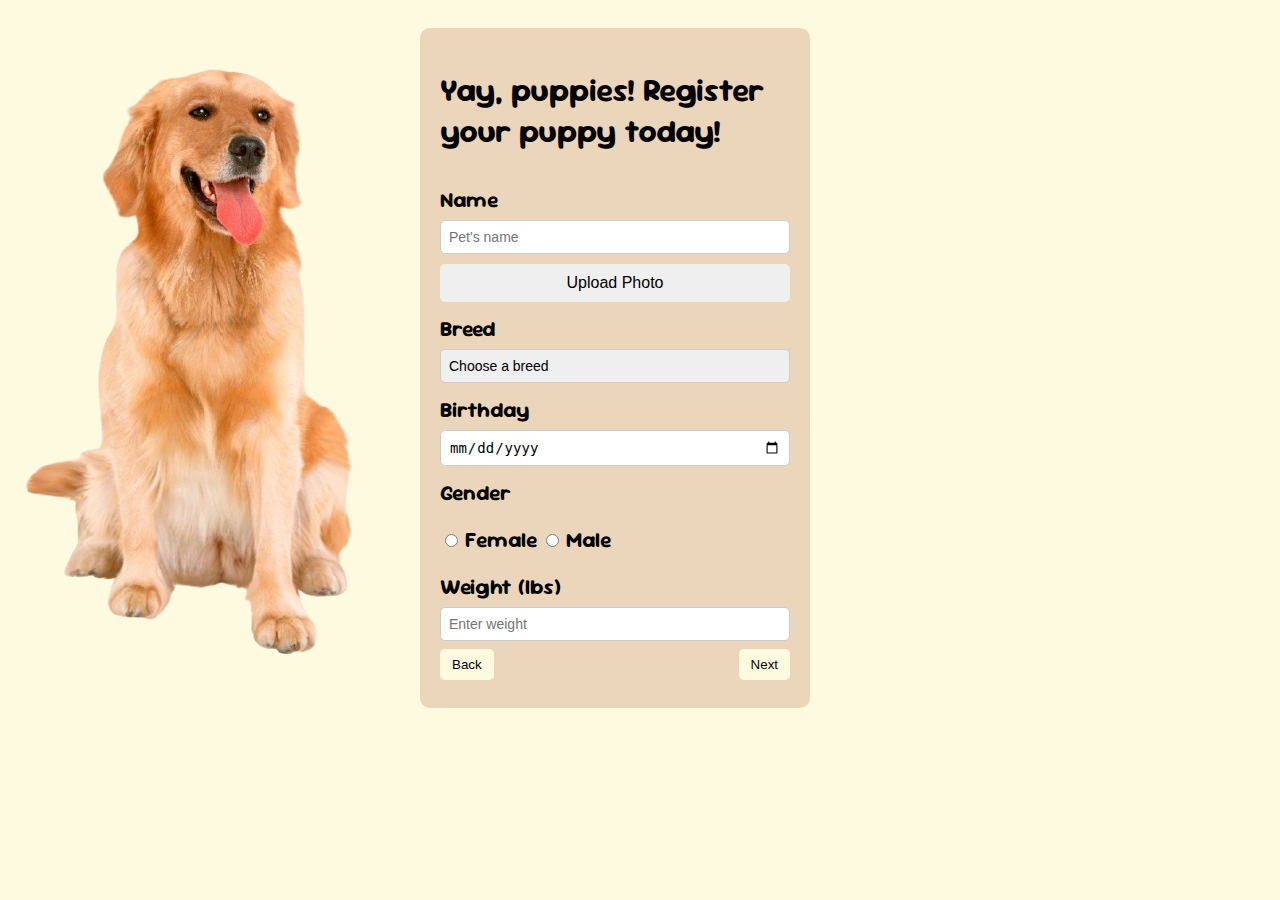
<file: WEB Technologies/homework2/index.html>
<!DOCTYPE html>
<html lang="en">

<head>
    <meta charset="UTF-8">
    <meta name="viewport" content="width=device-width, initial-scale=1.0">
    <title>Document</title>
    <link rel="preconnect" href="https://fonts.googleapis.com">
    <link rel="preconnect" href="https://fonts.gstatic.com" crossorigin>
    <link href="https://fonts.googleapis.com/css2?family=Sour+Gummy:ital,wght@0,100..900;1,100..900&display=swap"
        rel="stylesheet">

    <link rel="stylesheet" href="./styles.css">
</head>


<body>
    <div class="image">
        <img src="dog.png" alt="dog">
    </div>
    <section class="registration-card">
        <header class="title">
            <h1>Yay, puppies! Register your puppy today!</h1>
        </header>

        <div class="form">
            <form id="dog-form">
                <label for="pet-name">Name</label><br>
                <input type="text" name="petName" id="pet-name" placeholder="Pet's name"><br>

                <button type="button" class="upload-btn">Upload Photo</button><br>

                <label for="choose-breed">Breed</label><br>
                <select name="chooseBreed" id="choose-breed">
                    <option value="none" selected disabled hidden>Choose a breed</option>
                    <option value="labrador-retriever">Labrador Retriever</option>
                    <option value="cocker-spaniel">Cocker Spaniel</option>
                    <option value="pit-bull">Pit Bull</option>
                </select> <br>

                <label for="pet-birthday">Birthday</label><br>
                <input type="date" id="pet-birthday" name="petBirthday"><br>

                <label for="female">Gender</label><br>
                <input type="radio" name="gender" id="female">
                <label for="female">Female</label>
                <input type="radio" name="gender" id="male">
                <label for="male">Male</label><br>

                <label for="weight">Weight (lbs)</label><br>
                <input type="number" name="weight" id="weight" placeholder="Enter weight"><br>
                <div class="navigation">
                    <button type="button" class="navigation-btn" id="back-btn">Back</button>
                    <input type="submit" value="Next" class="navigation-btn" id="next-btn">
                </div>
            </form>
        </div>
    </section>
</body>

</html>
</file>
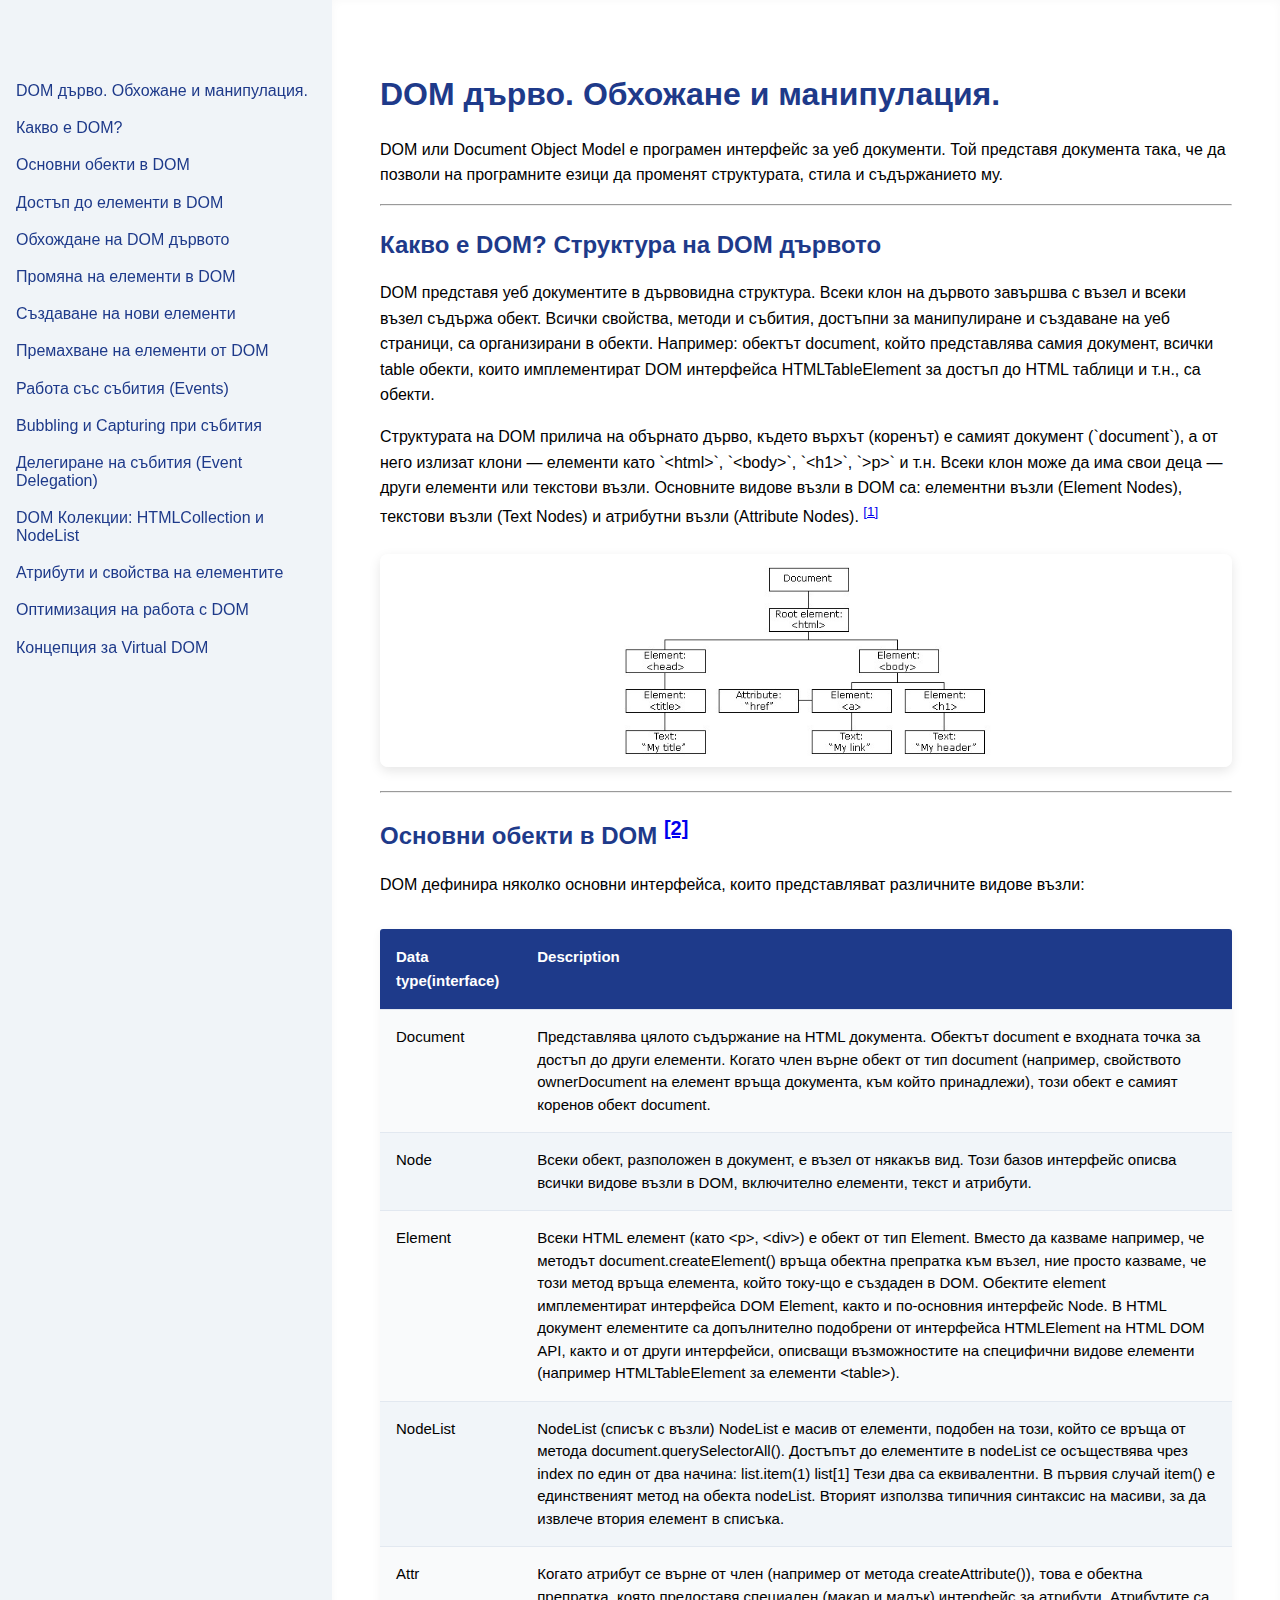
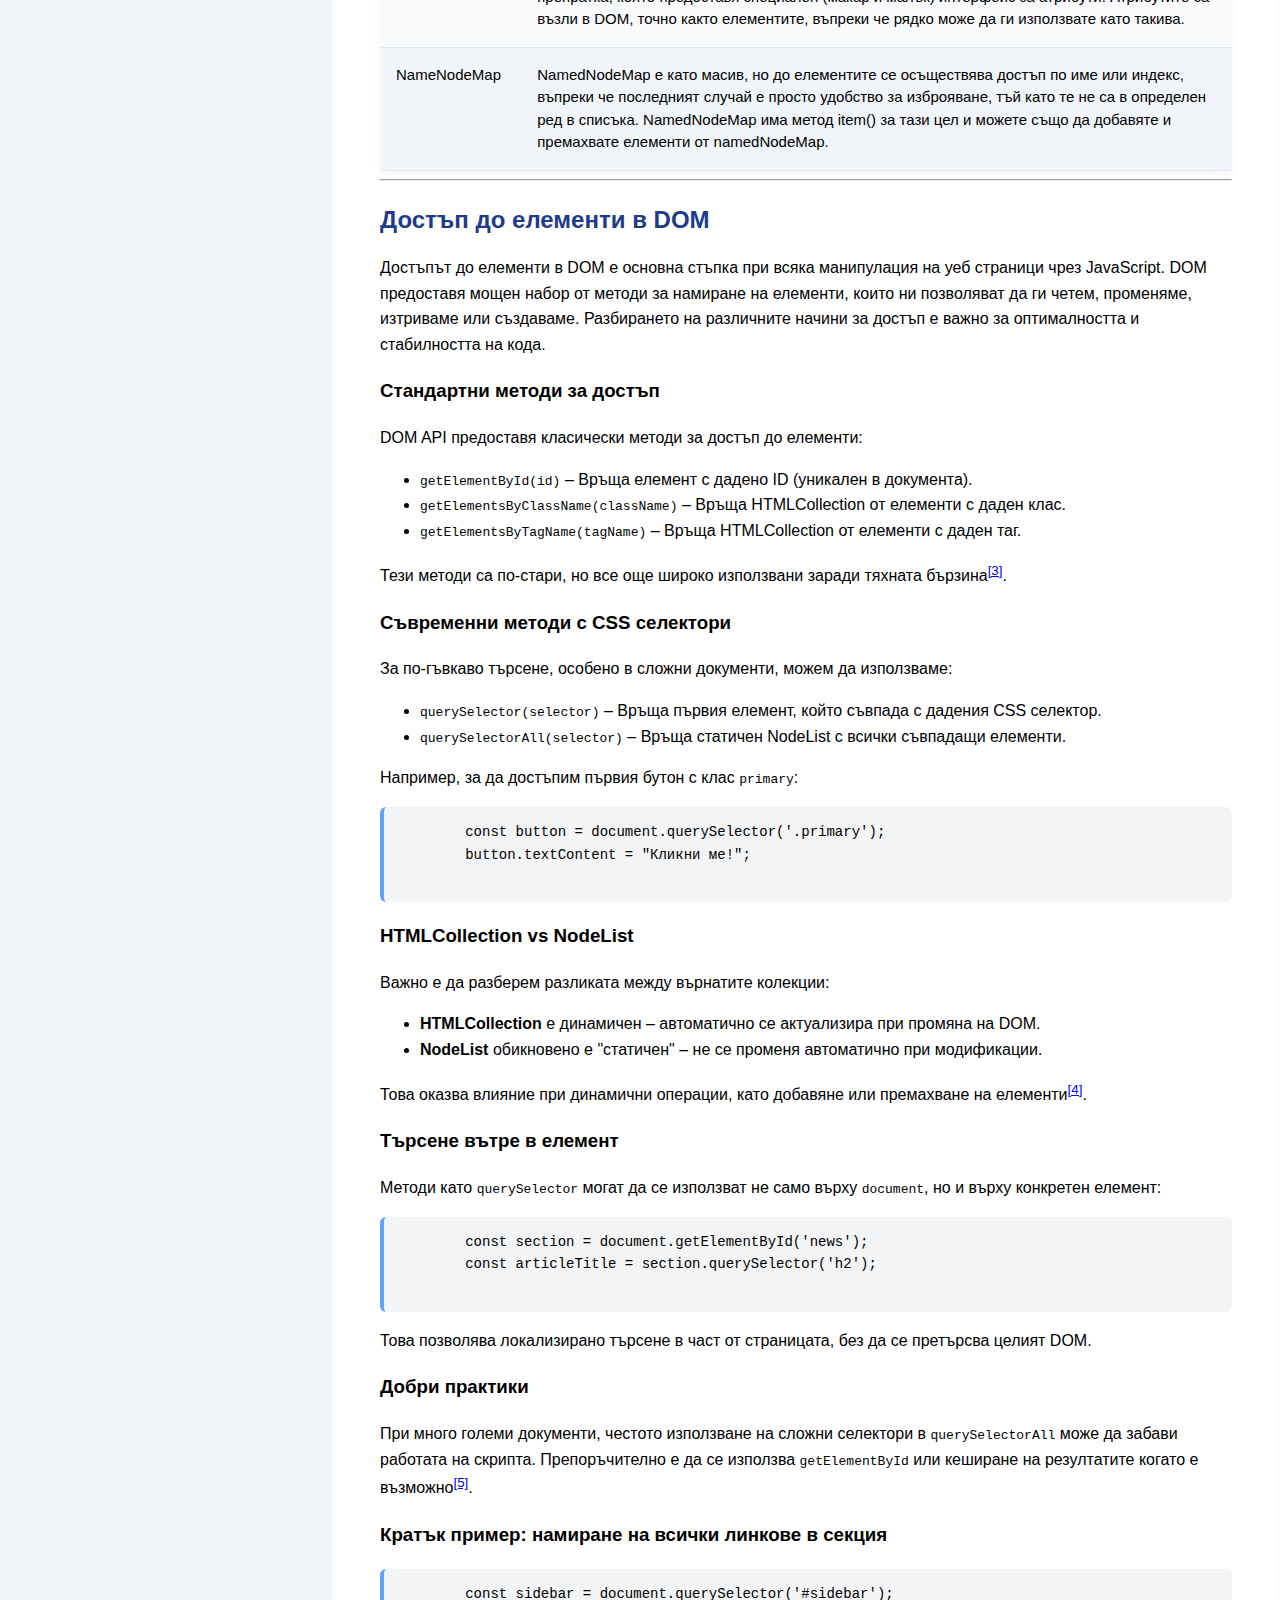
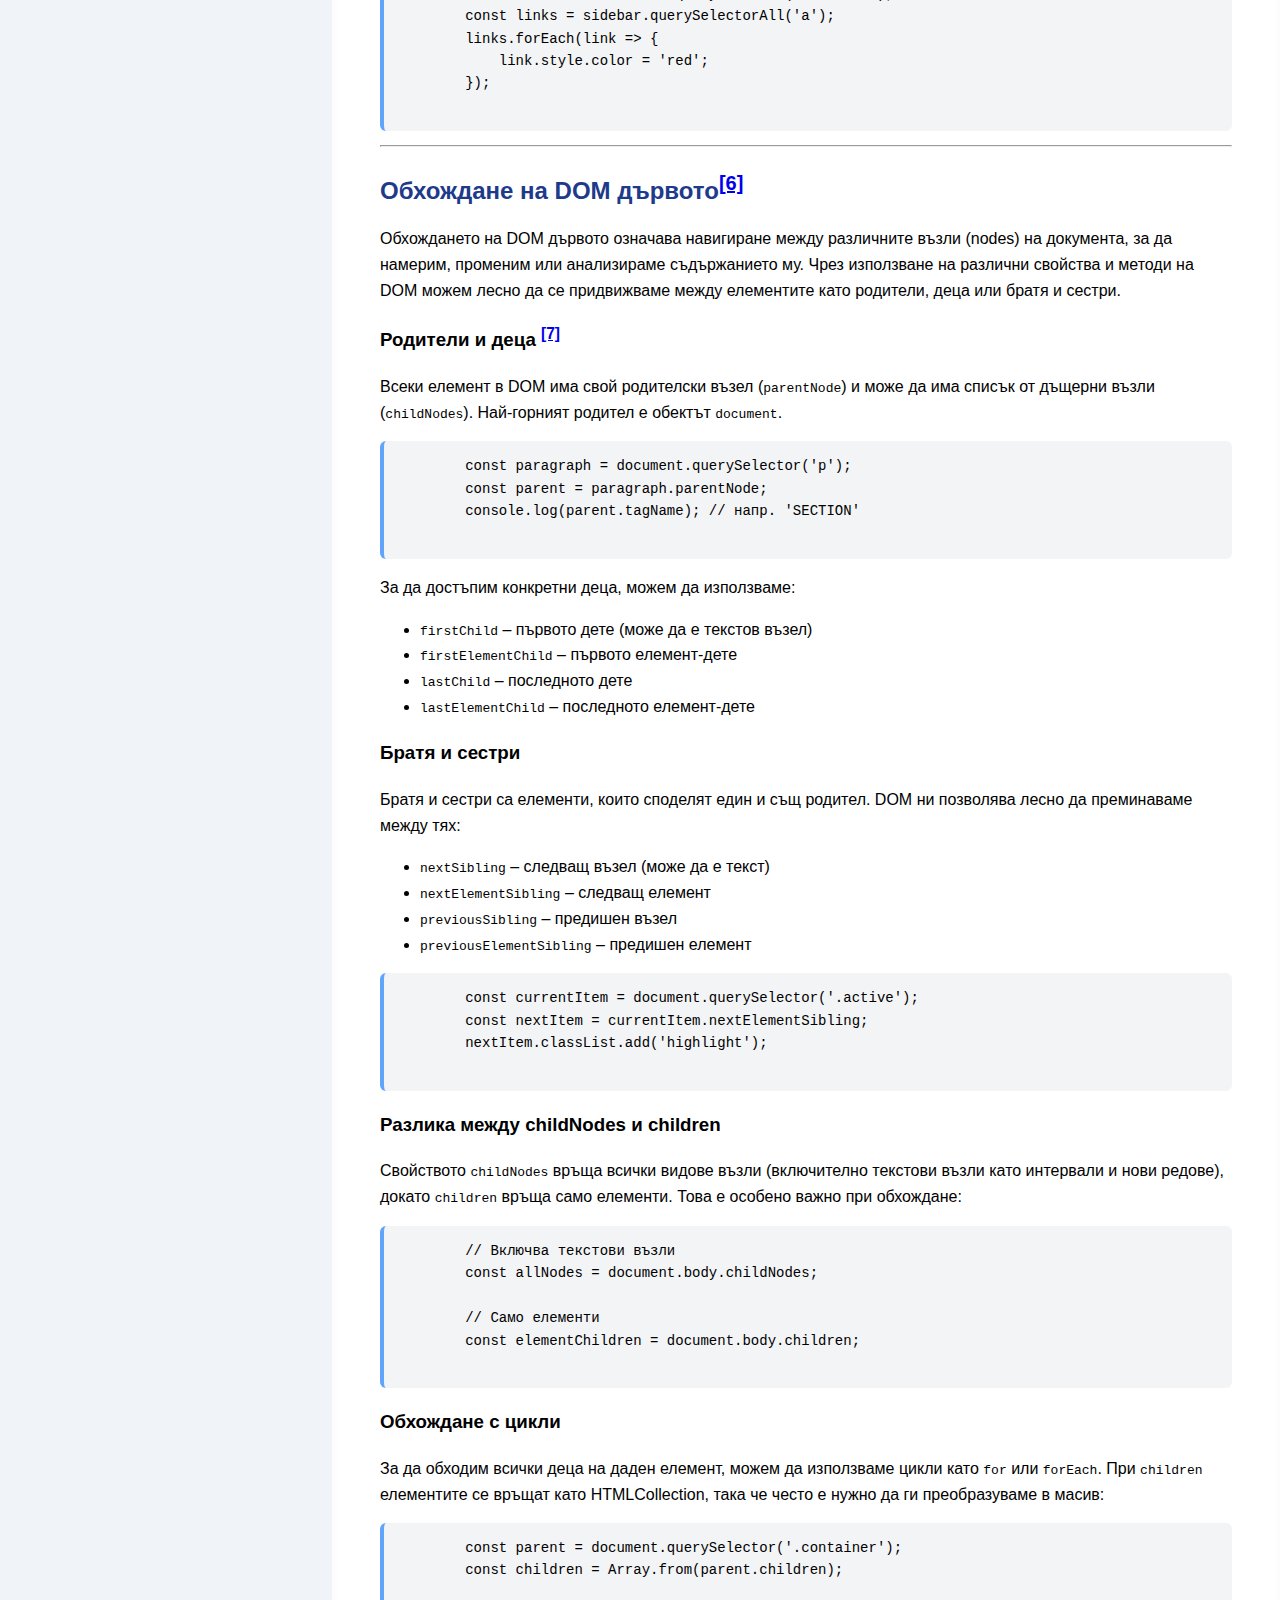
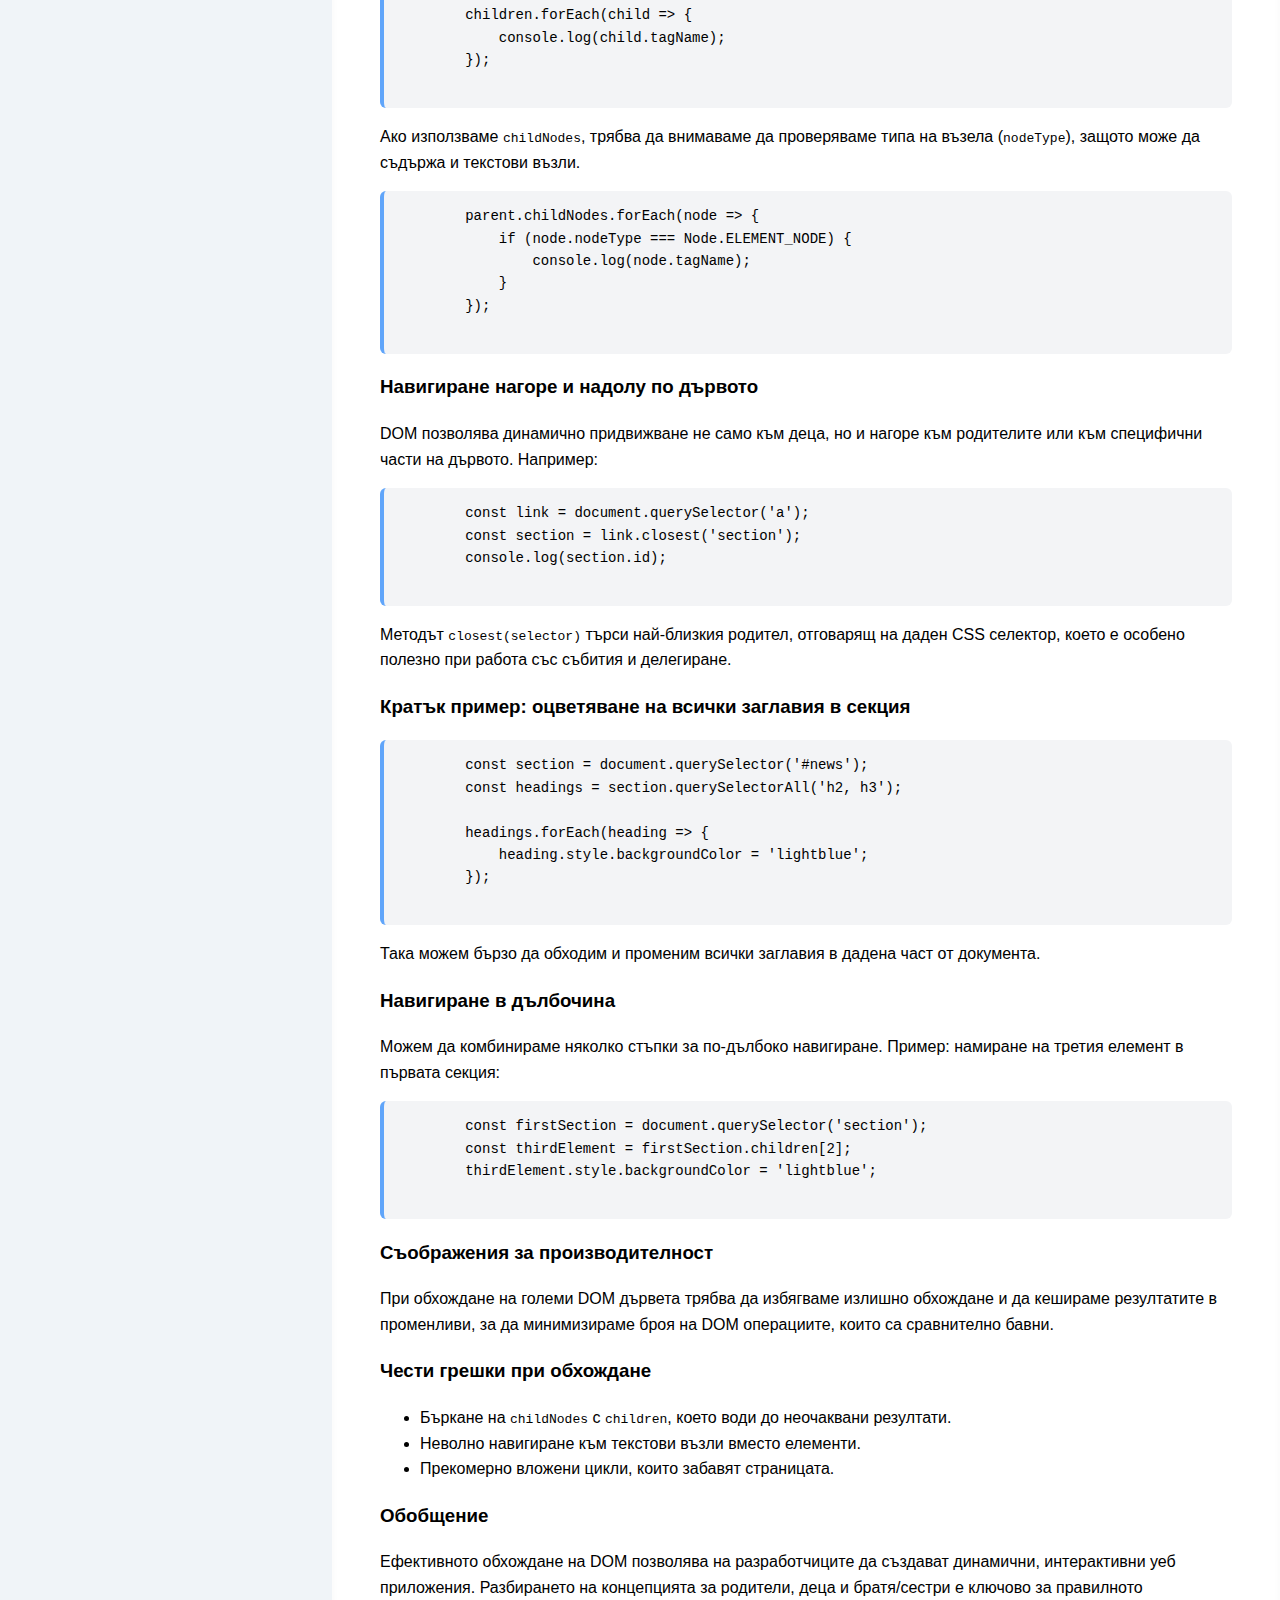
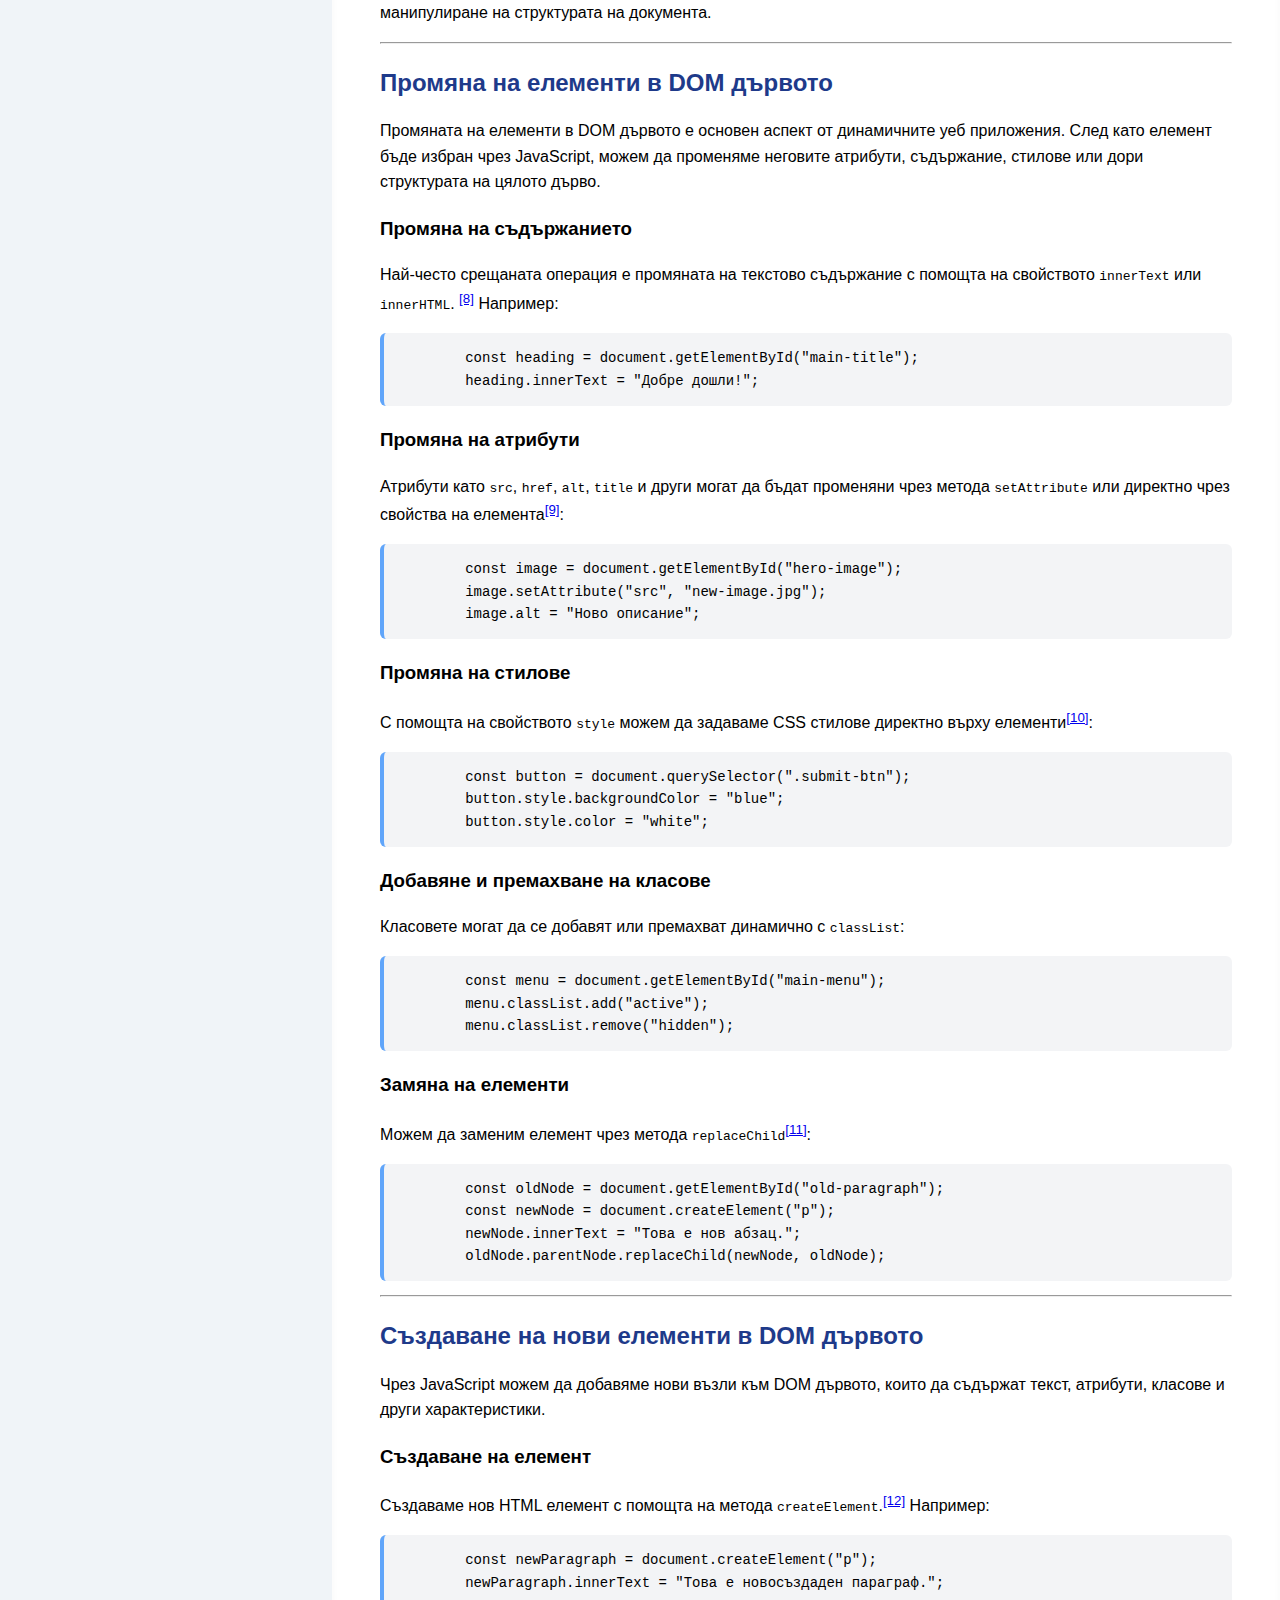
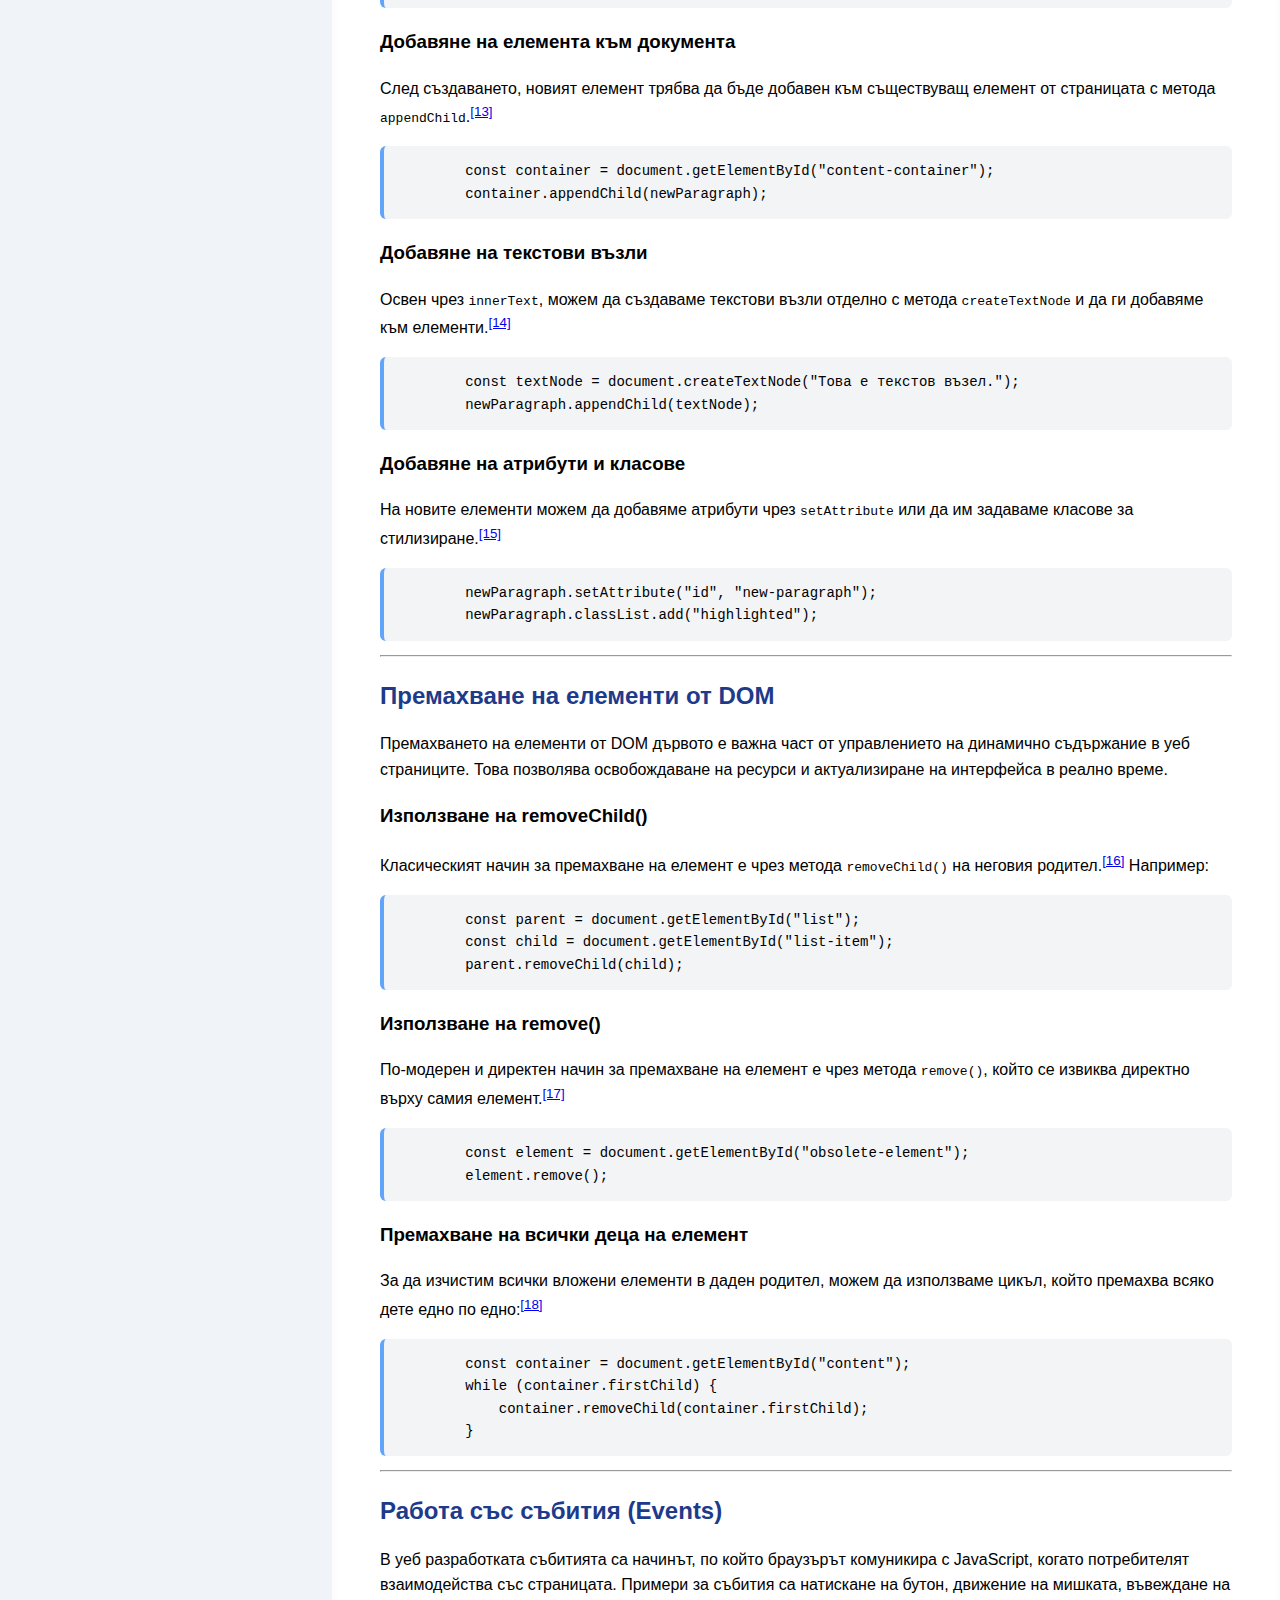
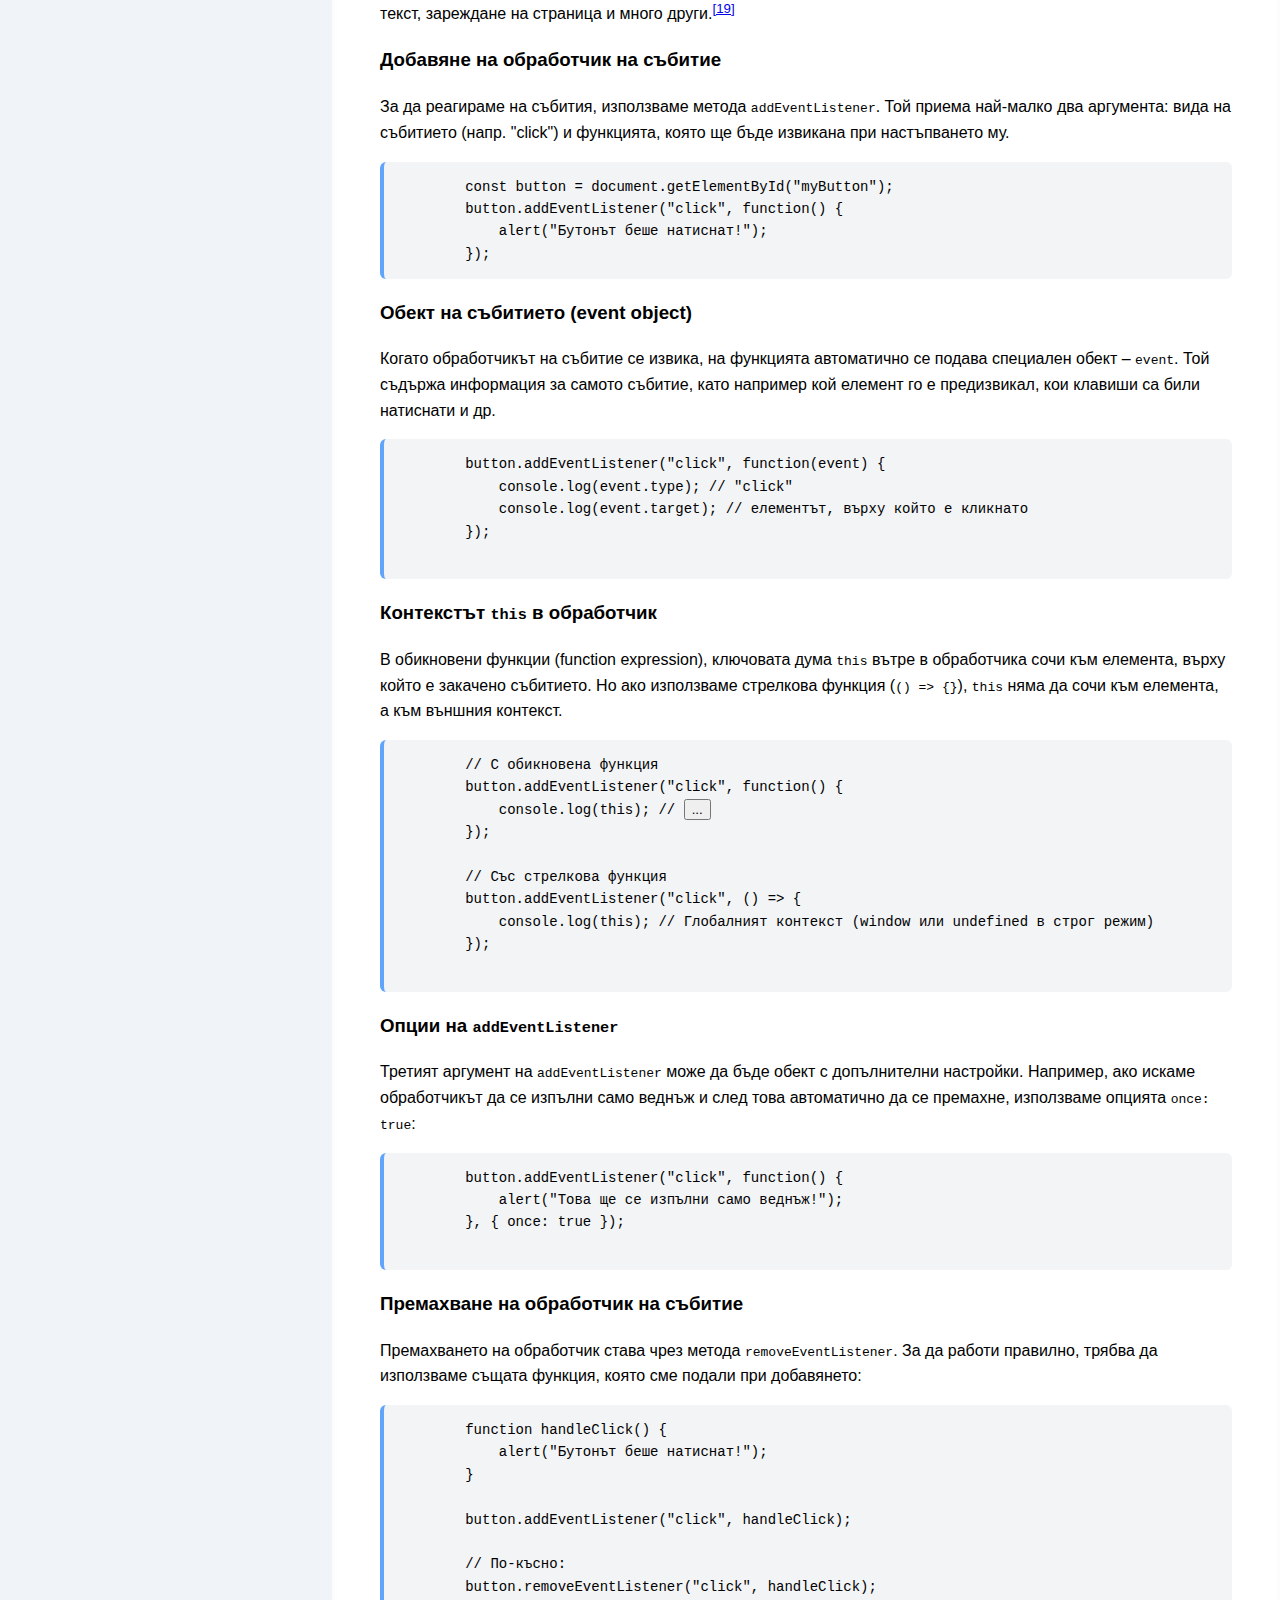
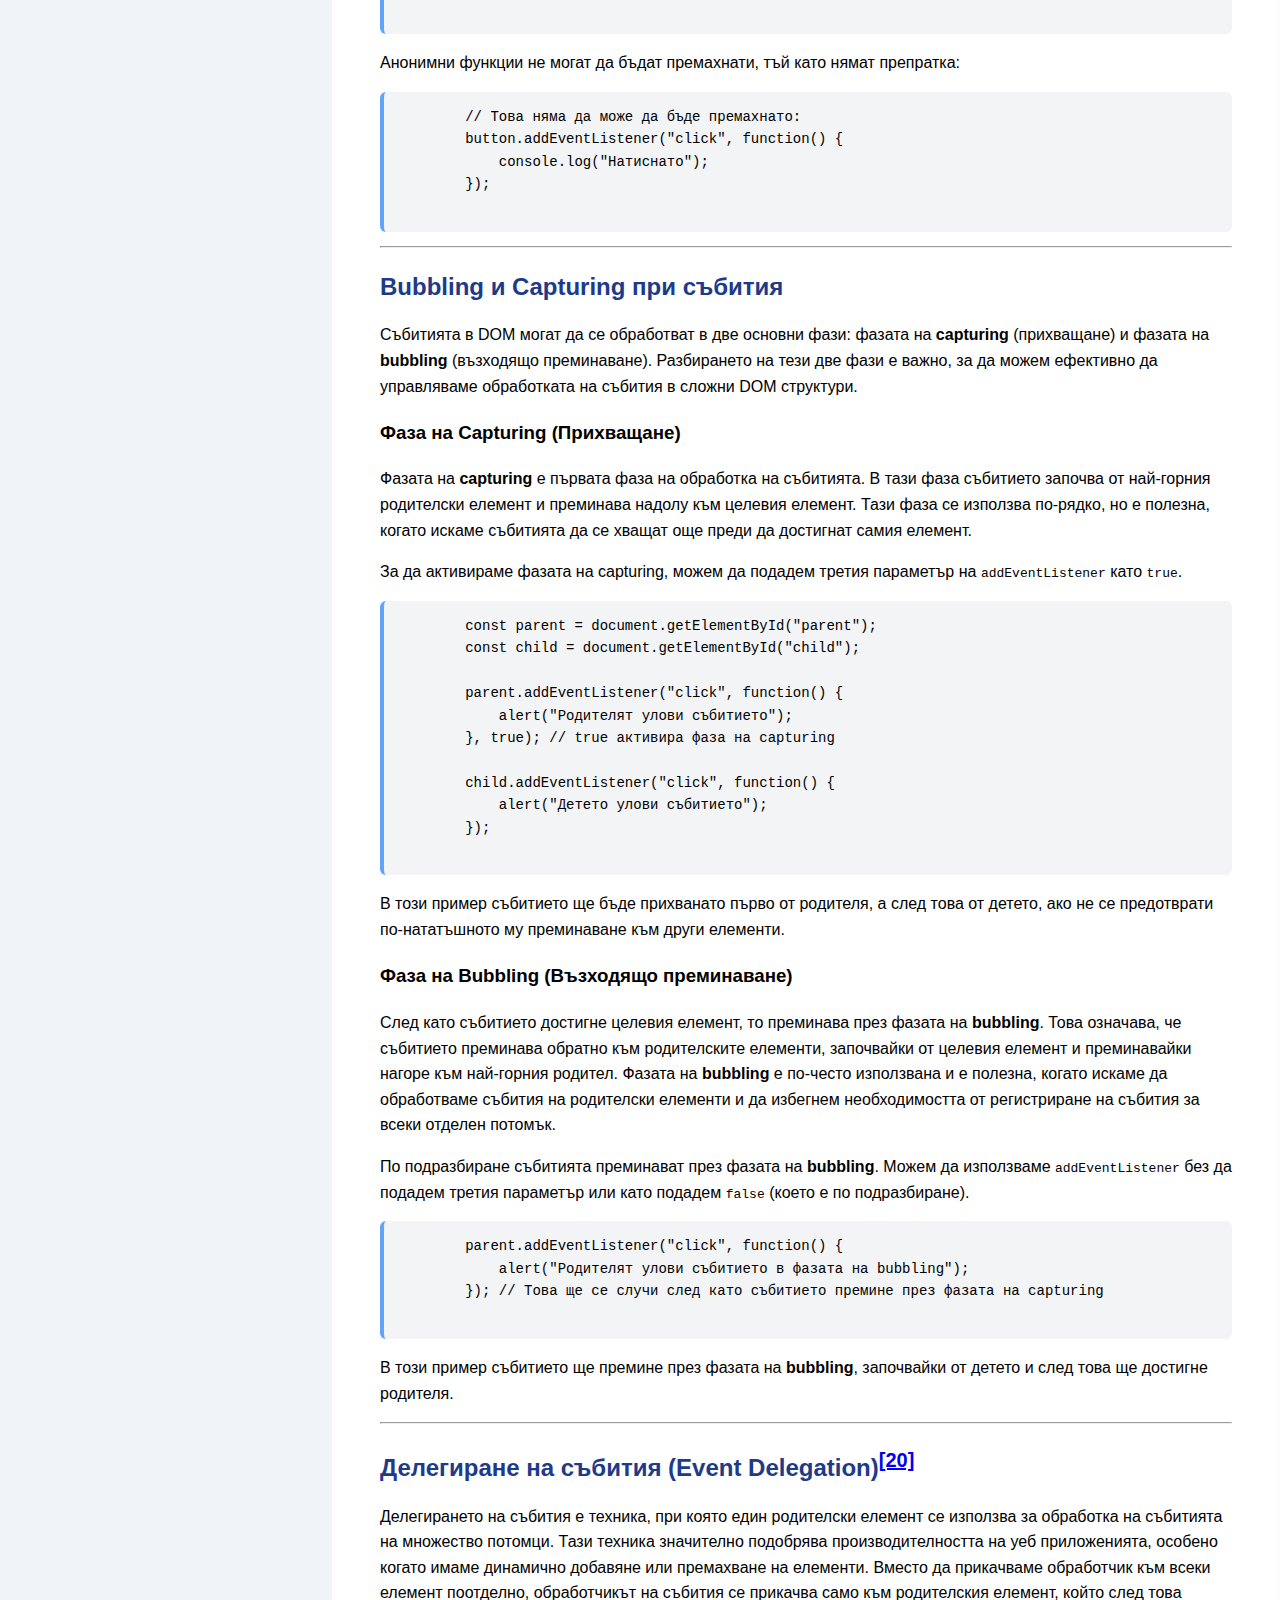
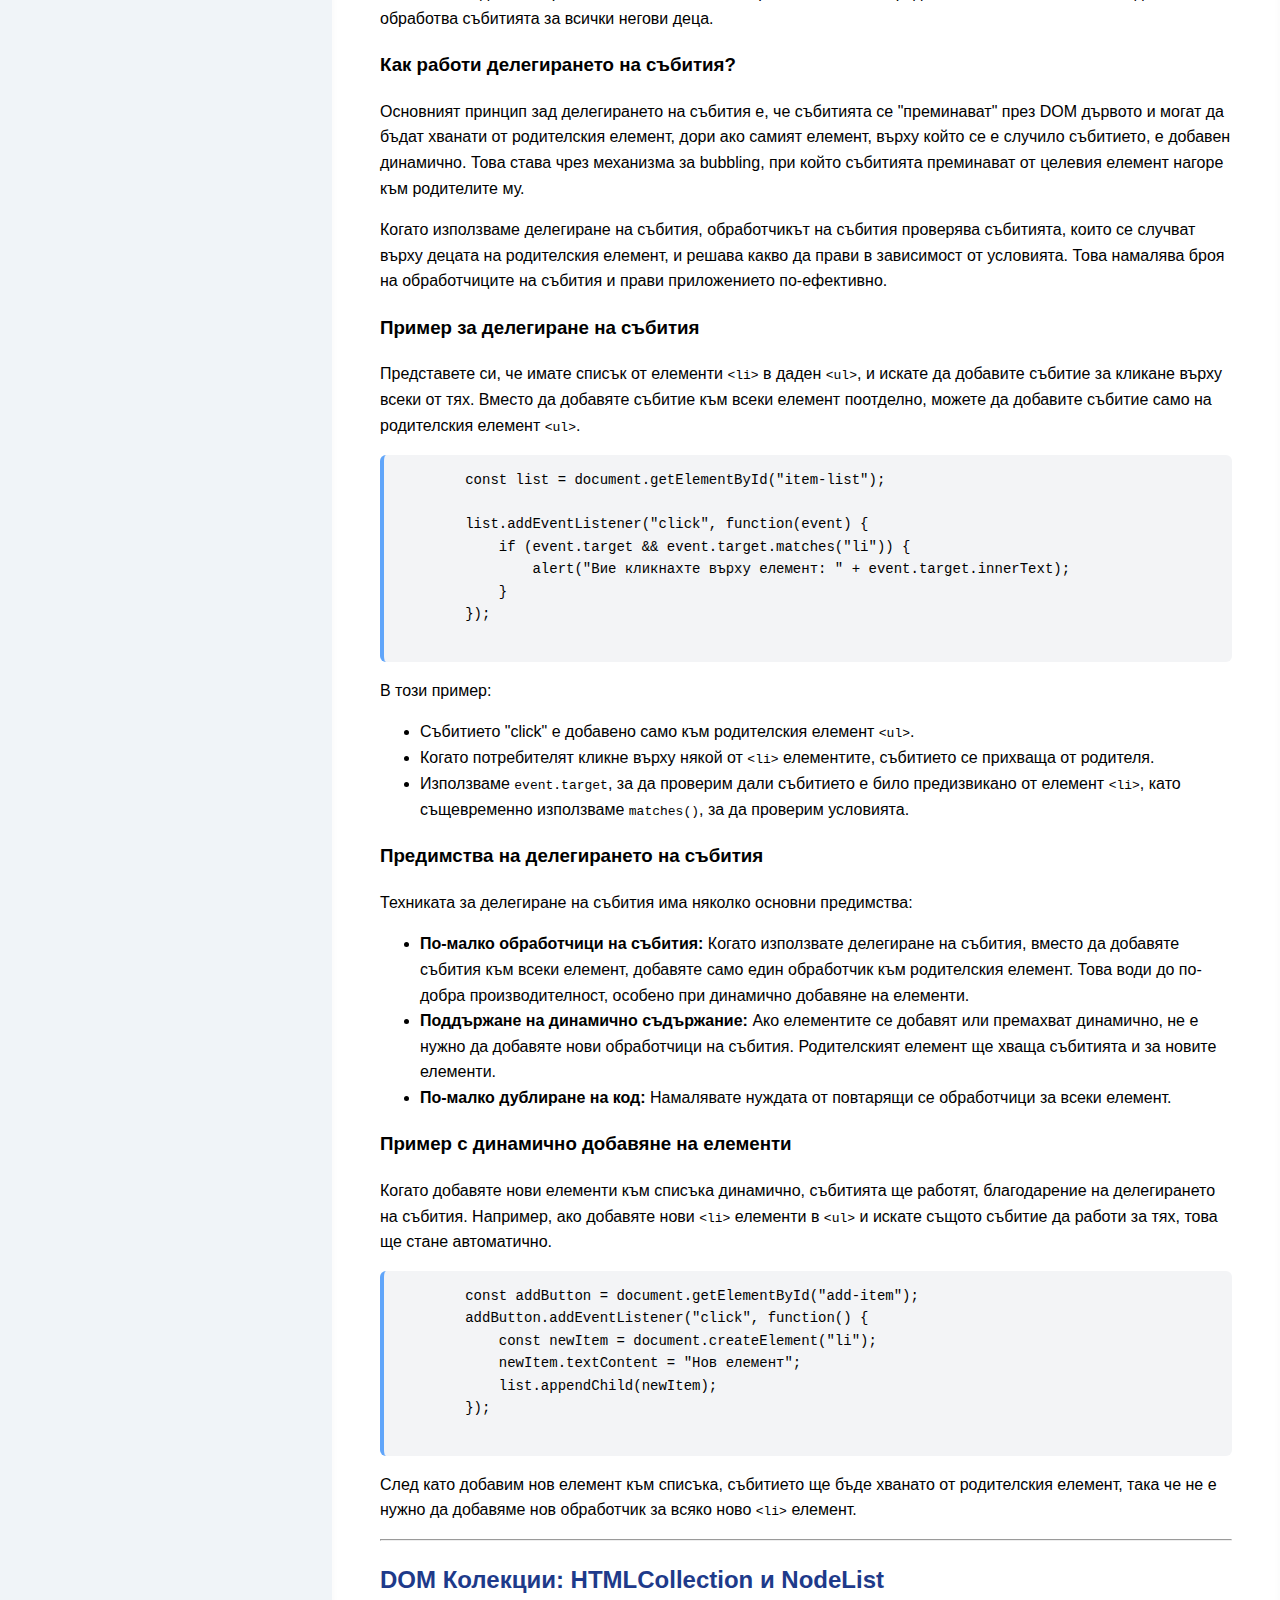
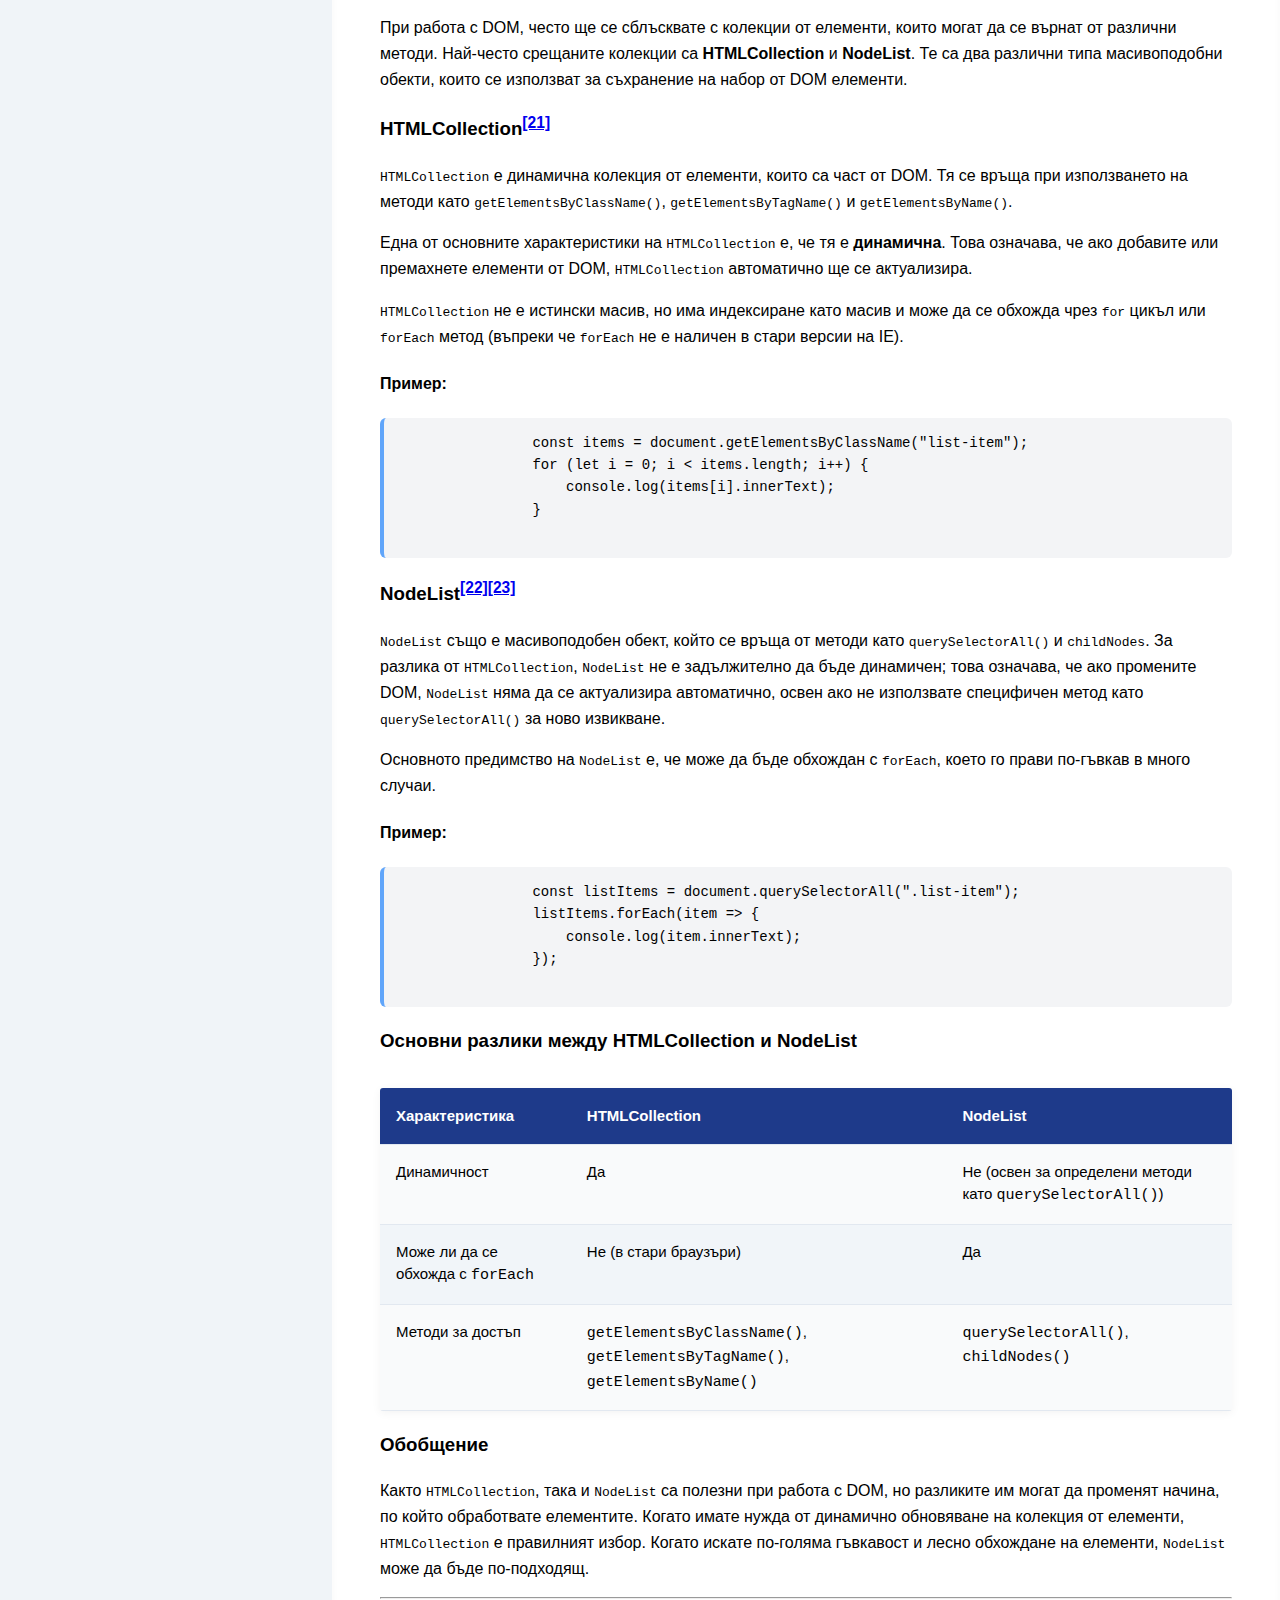
<file: WEB Technologies/DOM_tree_essay/referat.html>
<!DOCTYPE html>
<html lang="en">

<head>
    <meta charset="UTF-8">
    <meta name="viewport" content="width=device-width, initial-scale=1.0">
    <title>Document</title>
    <link rel="stylesheet" href="styles.css">
</head>

<body>
    <nav id="content-outline">
        <ul>
            <li><a href="#DOM-tree-title">DOM дърво. Обхожане и манипулация.</a></li>
            <li><a href="#what-is-DOM">Какво е DOM?</a></li>
            <li><a href="#types-of-nodes">Основни обекти в DOM</a></li>
            <li><a href="#accessing-elements">Достъп до елементи в DOM</a></li>
            <li><a href="#traversing-dom">Обхождане на DOM дървото</a></li>
            <li><a href="#modifying-elements">Промяна на елементи в DOM</a></li>
            <li><a href="#creating-elements">Създаване на нови елементи</a></li>
            <li><a href="#removing-elements">Премахване на елементи от DOM</a></li>
            <li><a href="#event-handling">Работа със събития (Events)</a></li>
            <li><a href="#bubbling-capturing">Bubbling и Capturing при събития</a></li>
            <li><a href="#delegation">Делегиране на събития (Event Delegation)</a></li>
            <li><a href="#dom-collections">DOM Колекции: HTMLCollection и NodeList</a></li>
            <li><a href="#attributes-properties">Атрибути и свойства на елементите</a></li>
            <li><a href="#performance-optimizations">Оптимизация на работа с DOM</a></li>
            <li><a href="#virtual-dom">Концепция за Virtual DOM</a></li>
        </ul>
    </nav>
    <main id="content">
        <h1 id="DOM-tree-title">
            DOM дърво. Обхожане и манипулация.
        </h1>
        <p>
            DOM или Document Object Model е програмен интерфейс за уеб документи. Той представя документа
            така, че да позволи на програмните езици да променят структурата, стила и съдържанието му.
        </p>
        <hr>
        <section id="what-is-DOM">
            <h2>Какво е DOM? Структура на DOM дървото </h2>
            <p>
                DOM представя уеб документите в дървовидна структура. Всеки клон на дървото завършва с възел
                и всеки възел съдържа обект. Всички свойства, методи и събития, достъпни за манипулиране и
                създаване на уеб страници, са организирани в обекти. Например: обектът document, който
                представлява самия документ, всички table обекти, които имплементират DOM интерфейса
                HTMLTableElement за достъп до HTML таблици и т.н., са обекти.
            </p>
            <p> Структурата на DOM прилича на обърнато дърво, където върхът (коренът) е самият документ
                (`document`), а от него излизат клони — елементи като `&lt;html>`, `&lt;body>`, `&lt;h1>`, `&gt;p>`
                и т.н. Всеки клон може да има свои деца — други елементи или текстови възли.
                Основните видове възли в DOM са: елементни възли (Element Nodes), текстови възли
                (Text Nodes) и атрибутни възли (Attribute Nodes).
                <sup><a href="#ref-footnote-1" id="dfref-footnote-1">[1]</a></sup>
            </p>
            <img id="DOM-tree-picture" src="htmlDOMTree.jpg" alt="htmlDOMTree" \>
        </section>
        <hr>
        <section id="types-of-nodes">
            <h2>Основни обекти в DOM
                <sup><a href="#ref-footnote-2" id="dfref-footnote-2">[2]</a></sup>
            </h2>
            <p> DOM дефинира няколко основни интерфейса, които представляват различните видове възли: </p>
            <table id="data-table" class="table">
                <thead>
                    <tr>
                        <th>Data type(interface)</th>
                        <th>Description</th>
                    </tr>
                </thead>
                <tbody>
                    <tr>
                        <td>Document</td>
                        <td>Представлява цялото съдържание на HTML документа. Обектът document е входната точка за
                            достъп до други елементи.
                            Когато член върне обект от тип document (например, свойството ownerDocument на елемент връща
                            документа, към който принадлежи), този обект е самият коренов обект document.</td>
                    </tr>
                    <tr>
                        <td>Node</td>
                        <td>Всеки обект, разположен в документ, е възел от някакъв вид.
                            Този базов интерфейс описва всички видове възли в DOM, включително елементи, текст и
                            атрибути.</td>
                    </tr>
                    <tr>
                        <td>Element</td>
                        <td>
                            Всеки HTML елемент (като &lt;p>, &lt;div>) е обект от тип Element.
                            Вместо да казваме например, че методът document.createElement()
                            връща обектна препратка към възел, ние просто казваме, че този метод връща елемента, който
                            току-що е създаден в DOM. Обектите element имплементират интерфейса DOM Element, както и
                            по-основния интерфейс Node. В HTML
                            документ елементите са допълнително подобрени от интерфейса HTMLElement на HTML DOM API,
                            както и от други интерфейси, описващи възможностите на специфични видове елементи (например
                            HTMLTableElement за елементи &lt;table>).
                        </td>
                    </tr>
                    <tr>
                        <td>NodeList</td>
                        <td>NodeList (списък с възли) NodeList е масив от елементи, подобен на този, който се връща от
                            метода document.querySelectorAll(). Достъпът до елементите в nodeList се осъществява чрез
                            index
                            по един от два начина:
                            list.item(1)
                            list[1]
                            Тези два са еквивалентни. В първия случай item() е единственият метод на обекта nodeList.
                            Вторият използва типичния синтаксис на масиви, за да извлече втория елемент в списъка.</td>
                    </tr>
                    <tr>
                        <td>Attr</td>
                        <td>Когато атрибут се върне от член (например от метода createAttribute()), това е обектна
                            препратка, която предоставя специален (макар и малък) интерфейс за атрибути. Атрибутите са
                            възли
                            в DOM, точно както елементите, въпреки че рядко може да ги използвате като такива.</td>
                    </tr>
                    <tr>
                        <td>NameNodeMap</td>
                        <td>NamedNodeMap е като масив, но до елементите се осъществява достъп по име или индекс, въпреки
                            че
                            последният случай е просто удобство за изброяване, тъй като те не са в определен ред в
                            списъка.
                            NamedNodeMap има метод item() за тази цел и можете също да добавяте и премахвате елементи от
                            namedNodeMap.</td>
                    </tr>
                </tbody>
            </table>
        </section>
        <hr>
        <section id="accessing-elements">
            <h2>Достъп до елементи в DOM</h2>
            <p>
                Достъпът до елементи в DOM е основна стъпка при всяка манипулация на уеб страници чрез JavaScript. DOM
                предоставя
                мощен набор от методи за намиране на елементи, които ни позволяват да ги четем, променяме, изтриваме или
                създаваме.
                Разбирането на различните начини за достъп е важно за оптималността и стабилността на кода.
            </p>

            <h3 id="standard-methods">Стандартни методи за достъп</h3>
            <p>
                DOM API предоставя класически методи за достъп до елементи:
            </p>
            <ul>
                <li><code>getElementById(id)</code> – Връща елемент с дадено ID (уникален в документа).</li>
                <li><code>getElementsByClassName(className)</code> – Връща HTMLCollection от елементи с даден клас.</li>
                <li><code>getElementsByTagName(tagName)</code> – Връща HTMLCollection от елементи с даден таг.</li>
            </ul>
            <p>
                Тези методи са по-стари, но все още широко използвани заради тяхната бързина<sup><a
                        href="#ref-footnote-3" id="dfref-footnote-3">[3]</a></sup>.
            </p>

            <h3 id="modern-methods">Съвременни методи с CSS селектори</h3>
            <p>
                За по-гъвкаво търсене, особено в сложни документи, можем да използваме:
            </p>
            <ul>
                <li><code>querySelector(selector)</code> – Връща първия елемент, който съвпада с дадения CSS селектор.
                </li>
                <li><code>querySelectorAll(selector)</code> – Връща статичен NodeList с всички съвпадащи елементи.</li>
            </ul>
            <p>
                Например, за да достъпим първия бутон с клас <code>primary</code>:
            </p>
            <pre class="code-block">
        const button = document.querySelector('.primary');
        button.textContent = "Кликни ме!";
            </pre>

            <h3 id="htmlcollection-vs-nodelist">HTMLCollection vs NodeList</h3>
            <p>
                Важно е да разберем разликата между върнатите колекции:
            </p>
            <ul>
                <li><strong>HTMLCollection</strong> е динамичен – автоматично се актуализира при промяна на DOM.</li>
                <li><strong>NodeList</strong> обикновено е "статичен" – не се променя автоматично при модификации.</li>
            </ul>
            <p>
                Това оказва влияние при динамични операции, като добавяне или премахване на елементи<sup><a
                        href="#ref-footnote-4" id="dfref-footnote-4">[4]</a></sup>.
            </p>

            <h3 id="searching-within-elements">Търсене вътре в елемент</h3>
            <p>
                Методи като <code>querySelector</code> могат да се използват не само върху <code>document</code>, но и
                върху конкретен елемент:
            </p>
            <pre class="code-block">
        const section = document.getElementById('news');
        const articleTitle = section.querySelector('h2');
            </pre>
            <p>
                Това позволява локализирано търсене в част от страницата, без да се претърсва целият DOM.
            </p>

            <h3 id="good-practice">Добри практики</h3>
            <p>
                При много големи документи, честото използване на сложни селектори в <code>querySelectorAll</code> може
                да забави
                работата на скрипта. Препоръчително е да се използва <code>getElementById</code> или кеширане на
                резултатите
                когато е възможно<sup><a href="#ref-footnote-5" id="dfref-footnote-5">[5]</a></sup>.
            </p>

            <h3 id="short-example-access">Кратък пример: намиране на всички линкове в секция</h3>
            <pre class="code-block">
        const sidebar = document.querySelector('#sidebar');
        const links = sidebar.querySelectorAll('a');
        links.forEach(link => {
            link.style.color = 'red';
        });
            </pre>
        </section>
        <hr>
        <section id="traversing-dom">
            <h2>Обхождане на DOM дървото<sup><a href="#ref-footnote-6" id="dfref-footnote-6">[6]</a></sup></h2>
            <p>
                Обхождането на DOM дървото означава навигиране между различните възли (nodes) на документа, за да
                намерим,
                променим или анализираме съдържанието му. Чрез използване на различни свойства и методи на DOM можем
                лесно да
                се придвижваме между елементите като родители, деца или братя и сестри.
            </p>

            <h3 id="parent-and-child">Родители и деца <sup><a href="#ref-footnote-7" id="dfref-footnote-7">[7]</a></sup>
            </h3>
            <p>
                Всеки елемент в DOM има свой родителски възел (<code>parentNode</code>) и може да има списък от дъщерни
                възли
                (<code>childNodes</code>). Най-горният родител е обектът <code>document</code>.
            </p>
            <pre class="code-block">
        const paragraph = document.querySelector('p');
        const parent = paragraph.parentNode;
        console.log(parent.tagName); // напр. 'SECTION'
            </pre>

            <p>
                За да достъпим конкретни деца, можем да използваме:
            </p>
            <ul>
                <li><code>firstChild</code> – първото дете (може да е текстов възел)</li>
                <li><code>firstElementChild</code> – първото елемент-дете</li>
                <li><code>lastChild</code> – последното дете</li>
                <li><code>lastElementChild</code> – последното елемент-дете</li>
            </ul>

            <h3 id="siblings">Братя и сестри</h3>
            <p>
                Братя и сестри са елементи, които споделят един и същ родител. DOM ни позволява лесно да преминаваме
                между тях:
            </p>
            <ul>
                <li><code>nextSibling</code> – следващ възел (може да е текст)</li>
                <li><code>nextElementSibling</code> – следващ елемент</li>
                <li><code>previousSibling</code> – предишен възел</li>
                <li><code>previousElementSibling</code> – предишен елемент</li>
            </ul>
            <pre class="code-block">
        const currentItem = document.querySelector('.active');
        const nextItem = currentItem.nextElementSibling;
        nextItem.classList.add('highlight');
            </pre>

            <h3 id="childnodes-vs-children">Разлика между childNodes и children</h3>
            <p>
                Свойството <code>childNodes</code> връща всички видове възли (включително текстови възли като интервали
                и нови редове),
                докато <code>children</code> връща само елементи. Това е особено важно при обхождане:
            </p>
            <pre class="code-block">
        // Включва текстови възли
        const allNodes = document.body.childNodes;
        
        // Само елементи
        const elementChildren = document.body.children;
            </pre>


            <h3 id="looping-through-elements">Обхождане с цикли</h3>
            <p>
                За да обходим всички деца на даден елемент, можем да използваме цикли като <code>for</code> или
                <code>forEach</code>.
                При <code>children</code> елементите се връщат като HTMLCollection, така че често е нужно да ги
                преобразуваме в масив:
            </p>
            <pre class="code-block">
        const parent = document.querySelector('.container');
        const children = Array.from(parent.children);
        
        children.forEach(child => {
            console.log(child.tagName);
        });
            </pre>
            <p>
                Ако използваме <code>childNodes</code>, трябва да внимаваме да проверяваме типа на възела
                (<code>nodeType</code>), защото може да съдържа и текстови възли.
            </p>
            <pre class="code-block">
        parent.childNodes.forEach(node => {
            if (node.nodeType === Node.ELEMENT_NODE) {
                console.log(node.tagName);
            }
        });
            </pre>

            <h3 id="navigating-up-and-down">Навигиране нагоре и надолу по дървото</h3>
            <p>
                DOM позволява динамично придвижване не само към деца, но и нагоре към родителите или към специфични
                части на дървото.
                Например:
            </p>
            <pre class="code-block">
        const link = document.querySelector('a');
        const section = link.closest('section');
        console.log(section.id);
            </pre>
            <p>
                Методът <code>closest(selector)</code> търси най-близкия родител, отговарящ на даден CSS селектор, което
                е особено полезно при работа със събития и делегиране.
            </p>

            <h3 id="short-example-traversing">Кратък пример: оцветяване на всички заглавия в секция</h3>
            <pre class="code-block">
        const section = document.querySelector('#news');
        const headings = section.querySelectorAll('h2, h3');
        
        headings.forEach(heading => {
            heading.style.backgroundColor = 'lightblue';
        });
            </pre>
            <p>
                Така можем бързо да обходим и променим всички заглавия в дадена част от документа.
            </p>


            <h3 id="navigating-deeply">Навигиране в дълбочина</h3>
            <p>
                Можем да комбинираме няколко стъпки за по-дълбоко навигиране. Пример: намиране на третия елемент в
                първата секция:
            </p>
            <pre class="code-block">
        const firstSection = document.querySelector('section');
        const thirdElement = firstSection.children[2];
        thirdElement.style.backgroundColor = 'lightblue';
            </pre>

            <h3 id="performance-traversing">Съображения за производителност</h3>
            <p>
                При обхождане на големи DOM дървета трябва да избягваме излишно обхождане и да кешираме резултатите в
                променливи,
                за да минимизираме броя на DOM операциите, които са сравнително бавни.
            </p>

            <h3 id="common-pitfalls">Чести грешки при обхождане</h3>
            <ul>
                <li>Бъркане на <code>childNodes</code> с <code>children</code>, което води до неочаквани резултати.</li>
                <li>Неволно навигиране към текстови възли вместо елементи.</li>
                <li>Прекомерно вложени цикли, които забавят страницата.</li>
            </ul>

            <h3 id="summary-traversing">Обобщение</h3>
            <p>
                Ефективното обхождане на DOM позволява на разработчиците да създават динамични, интерактивни уеб
                приложения.
                Разбирането на концепцията за родители, деца и братя/сестри е ключово за правилното манипулиране на
                структурата на документа.
            </p>
        </section>
        <hr>
        <section id="modifying-elements">
            <h2>Промяна на елементи в DOM дървото</h2>
            <p>Промяната на елементи в DOM дървото е основен аспект от динамичните уеб приложения. След като елемент
                бъде избран чрез JavaScript, можем да променяме неговите атрибути, съдържание, стилове или дори
                структурата на цялото дърво.</p>

            <h3>Промяна на съдържанието</h3>
            <p>Най-често срещаната операция е промяната на текстово съдържание с помощта на свойството
                <code>innerText</code> или <code>innerHTML</code>.
                <sup><a href="#ref-footnote-8" id="dfref-footnote-8">[8]</a></sup> Например:
            </p>
            <pre class="code-block">
        const heading = document.getElementById("main-title");
        heading.innerText = "Добре дошли!";</pre>

            <h3>Промяна на атрибути</h3>
            <p>Атрибути като <code>src</code>, <code>href</code>, <code>alt</code>, <code>title</code> и други могат да
                бъдат променяни чрез метода <code>setAttribute</code> или директно чрез свойства на елемента<sup><a
                        href="#ref-footnote-9" id="dfref-footnote-9">[9]</a></sup>:</p>
            <pre class="code-block">
        const image = document.getElementById("hero-image");
        image.setAttribute("src", "new-image.jpg");
        image.alt = "Ново описание";</pre>

            <h3>Промяна на стилове</h3>
            <p>С помощта на свойството <code>style</code> можем да задаваме CSS стилове директно върху елементи<sup><a
                        href="#ref-footnote-10" id="dfref-footnote-10">[10]</a></sup>:</p>
            <pre class="code-block">
        const button = document.querySelector(".submit-btn");
        button.style.backgroundColor = "blue";
        button.style.color = "white";</pre>

            <h3>Добавяне и премахване на класове</h3>
            <p>Класовете могат да се добавят или премахват динамично с <code>classList</code>:</p>
            <pre class="code-block">
        const menu = document.getElementById("main-menu");
        menu.classList.add("active");
        menu.classList.remove("hidden");</pre>

            <h3>Замяна на елементи</h3>
            <p>Можем да заменим елемент чрез метода <code>replaceChild</code><sup><a href="#ref-footnote-11"
                        id="dfref-footnote-11">[11]</a></sup>:</p>
            <pre class="code-block">
        const oldNode = document.getElementById("old-paragraph");
        const newNode = document.createElement("p");
        newNode.innerText = "Това е нов абзац.";
        oldNode.parentNode.replaceChild(newNode, oldNode);</pre>
        </section>
        <hr>
        <section id="creating-elements">
            <h2>Създаване на нови елементи в DOM дървото</h2>
            <p>Чрез JavaScript можем да
                добавяме нови възли към DOM дървото, които да съдържат текст, атрибути, класове и други характеристики.
            </p>

            <h3>Създаване на елемент</h3>
            <p>Създаваме нов HTML елемент с помощта на метода <code>createElement</code>.<sup><a href="#ref-footnote-12"
                        id="dfref-footnote-12">[12]</a></sup> Например:</p>
            <pre class="code-block">
        const newParagraph = document.createElement("p");
        newParagraph.innerText = "Това е новосъздаден параграф.";</pre>

            <h3>Добавяне на елемента към документа</h3>
            <p>След създаването, новият елемент трябва да бъде добавен към съществуващ елемент от страницата с метода
                <code>appendChild</code>.<sup><a href="#ref-footnote-13" id="dfref-footnote-13">[13]</a></sup>
            </p>
            <pre class="code-block">
        const container = document.getElementById("content-container");
        container.appendChild(newParagraph);</pre>

            <h3>Добавяне на текстови възли</h3>
            <p>Освен чрез <code>innerText</code>, можем да създаваме текстови възли отделно с метода
                <code>createTextNode</code> и да ги добавяме към елементи.<sup><a href="#ref-footnote-14"
                        id="dfref-footnote-14">[14]</a></sup>
            </p>
            <pre class="code-block">
        const textNode = document.createTextNode("Това е текстов възел.");
        newParagraph.appendChild(textNode);</pre>

            <h3>Добавяне на атрибути и класове</h3>
            <p>На новите елементи можем да добавяме атрибути чрез <code>setAttribute</code> или да им задаваме класове
                за стилизиране.<sup><a href="#ref-footnote-15" id="dfref-footnote-15">[15]</a></sup></p>
            <pre class="code-block">
        newParagraph.setAttribute("id", "new-paragraph");
        newParagraph.classList.add("highlighted");</pre>
        </section>
        <hr>
        <section id="removing-elements">
            <h2>Премахване на елементи от DOM</h2>
            <p>Премахването на елементи от DOM дървото е важна част от управлението на динамично съдържание в уеб
                страниците. Това позволява освобождаване на ресурси и актуализиране на интерфейса в реално време.</p>

            <h3>Използване на removeChild()</h3>
            <p>Класическият начин за премахване на елемент е чрез метода <code>removeChild()</code> на неговия
                родител.<sup><a href="#ref-footnote-16" id="dfref-footnote-16">[16]</a></sup> Например:</p>
            <pre class="code-block">
        const parent = document.getElementById("list");
        const child = document.getElementById("list-item");
        parent.removeChild(child);</pre>

            <h3>Използване на remove()</h3>
            <p>По-модерен и директен начин за премахване на елемент е чрез метода <code>remove()</code>, който се
                извиква директно върху самия елемент.<sup><a href="#ref-footnote-17"
                        id="dfref-footnote-17">[17]</a></sup></p>
            <pre class="code-block">
        const element = document.getElementById("obsolete-element");
        element.remove();</pre>

            <h3>Премахване на всички деца на елемент</h3>
            <p>За да изчистим всички вложени елементи в даден родител, можем да използваме цикъл, който премахва всяко
                дете едно по едно:<sup><a href="#ref-footnote-18" id="dfref-footnote-18">[18]</a></sup></p>
            <pre class="code-block">
        const container = document.getElementById("content");
        while (container.firstChild) {
            container.removeChild(container.firstChild);
        }</pre>
        </section>
        <hr>
        <section id="event-handling">
            <h2>Работа със събития (Events)</h2>
            <p>В уеб разработката събитията са начинът, по който браузърът комуникира с JavaScript, когато потребителят
                взаимодейства със страницата. Примери за събития са натискане на бутон, движение на мишката, въвеждане
                на текст, зареждане на страница и много други.<sup><a href="#ref-footnote-19"
                        id="dfref-footnote-19">[19]</a></sup></p>

            <h3>Добавяне на обработчик на събитие</h3>
            <p>За да реагираме на събития, използваме метода <code>addEventListener</code>. Той приема най-малко два
                аргумента: вида на събитието (напр. "click") и функцията, която ще бъде извикана при настъпването му.
            </p>
            <pre class="code-block">
        const button = document.getElementById("myButton");
        button.addEventListener("click", function() {
            alert("Бутонът беше натиснат!");
        });</pre>

            <h3>Обект на събитието (event object)</h3>
            <p>Когато обработчикът на събитие се извика, на функцията автоматично се подава специален обект –
                <code>event</code>. Той съдържа информация за самото събитие, като например кой елемент го е
                предизвикал, кои клавиши са били натиснати и др.
            </p>
            <pre class="code-block">
        button.addEventListener("click", function(event) {
            console.log(event.type); // "click"
            console.log(event.target); // елементът, върху който е кликнато
        });
        </pre>

            <h3>Контекстът <code>this</code> в обработчик</h3>
            <p>В обикновени функции (function expression), ключовата дума <code>this</code> вътре в обработчика сочи към
                елемента, върху който е закачено събитието. Но ако използваме стрелкова функция (<code>() => {}</code>),
                <code>this</code> няма да сочи към елемента, а към външния контекст.
            </p>
            <pre class="code-block">
        // С обикновена функция
        button.addEventListener("click", function() {
            console.log(this); // <button id="myButton">...</button>
        });
        
        // Със стрелкова функция
        button.addEventListener("click", () => {
            console.log(this); // Глобалният контекст (window или undefined в строг режим)
        });
        </pre>

            <h3>Опции на <code>addEventListener</code></h3>
            <p>Третият аргумент на <code>addEventListener</code> може да бъде обект с допълнителни настройки. Например,
                ако искаме обработчикът да се изпълни само веднъж и след това автоматично да се премахне, използваме
                опцията <code>once: true</code>:</p>
            <pre class="code-block">
        button.addEventListener("click", function() {
            alert("Това ще се изпълни само веднъж!");
        }, { once: true });
        </pre>

            <h3>Премахване на обработчик на събитие</h3>
            <p>Премахването на обработчик става чрез метода <code>removeEventListener</code>. За да работи правилно,
                трябва да използваме същата функция, която сме подали при добавянето:</p>
            <pre class="code-block">
        function handleClick() {
            alert("Бутонът беше натиснат!");
        }
        
        button.addEventListener("click", handleClick);
        
        // По-късно:
        button.removeEventListener("click", handleClick);
        </pre>
            <p>Анонимни функции не могат да бъдат премахнати, тъй като нямат препратка:</p>
            <pre class="code-block">
        // Това няма да може да бъде премахнато:
        button.addEventListener("click", function() {
            console.log("Натиснато");
        });
        </pre>
        </section>
        <hr>
        <section id="bubbling-capturing">
            <h2>Bubbling и Capturing при събития</h2>
            <p>Събитията в DOM могат да се обработват в две основни фази: фазата на <strong>capturing</strong>
                (прихващане) и фазата на <strong>bubbling</strong> (възходящо преминаване). Разбирането на тези две фази
                е важно, за да можем ефективно да управляваме обработката на събития в сложни DOM структури.</p>

            <h3>Фаза на Capturing (Прихващане)</h3>
            <p>Фазата на <strong>capturing</strong> е първата фаза на обработка на събитията. В тази фаза събитието
                започва от най-горния родителски елемент и преминава надолу към целевия елемент. Тази фаза се използва
                по-рядко, но е полезна, когато искаме събитията да се хващат още преди да достигнат самия елемент.</p>
            <p>За да активираме фазата на capturing, можем да подадем третия параметър на <code>addEventListener</code>
                като <code>true</code>.</p>
            <pre class="code-block">
        const parent = document.getElementById("parent");
        const child = document.getElementById("child");
        
        parent.addEventListener("click", function() {
            alert("Родителят улови събитието");
        }, true); // true активира фаза на capturing
        
        child.addEventListener("click", function() {
            alert("Детето улови събитието");
        });
        </pre>
            <p>В този пример събитието ще бъде прихванато първо от родителя, а след това от детето, ако не се
                предотврати по-нататъшното му преминаване към други елементи.</p>

            <h3>Фаза на Bubbling (Възходящо преминаване)</h3>
            <p>След като събитието достигне целевия елемент, то преминава през фазата на <strong>bubbling</strong>. Това
                означава, че събитието преминава обратно към родителските елементи, започвайки от целевия елемент и
                преминавайки нагоре към най-горния родител. Фазата на <strong>bubbling</strong> е по-често използвана и
                е полезна, когато искаме да обработваме събития на родителски елементи и да избегнем необходимостта от
                регистриране на събития за всеки отделен потомък.</p>
            <p>По подразбиране събитията преминават през фазата на <strong>bubbling</strong>. Можем да използваме
                <code>addEventListener</code> без да подадем третия параметър или като подадем <code>false</code> (което
                е по подразбиране).
            </p>
            <pre class="code-block">
        parent.addEventListener("click", function() {
            alert("Родителят улови събитието в фазата на bubbling");
        }); // Това ще се случи след като събитието премине през фазата на capturing
        </pre>
            <p>В този пример събитието ще премине през фазата на <strong>bubbling</strong>, започвайки от детето и след
                това ще достигне родителя.</p>
        </section>
        <hr>
        <section id="delegation">
            <h2>Делегиране на събития (Event Delegation)<sup><a href="#ref-footnote-20"
                        id="dfref-footnote-20">[20]</a></sup></h2>
            <p>Делегирането на събития е техника, при която един родителски елемент се използва за обработка на
                събитията на множество потомци. Тази техника значително подобрява производителността на уеб
                приложенията, особено когато имаме динамично добавяне или премахване на елементи. Вместо да прикачваме
                обработчик към всеки елемент поотделно, обработчикът на събития се прикачва само към родителския
                елемент, който след това обработва събитията за всички негови деца.</p>

            <h3>Как работи делегирането на събития?</h3>
            <p>Основният принцип зад делегирането на събития е, че събитията се "преминават" през DOM дървото и могат да
                бъдат хванати от родителския елемент, дори ако самият елемент, върху който се е случило събитието, е
                добавен динамично. Това става чрез механизма за bubbling, при който събитията преминават от целевия
                елемент нагоре към родителите му.</p>
            <p>Когато използваме делегиране на събития, обработчикът на събития проверява събитията, които се случват
                върху децата на родителския елемент, и решава какво да прави в зависимост от условията. Това намалява
                броя на обработчиците на събития и прави приложението по-ефективно.</p>

            <h3>Пример за делегиране на събития</h3>
            <p>Представете си, че имате списък от елементи <code>&lt;li&gt;</code> в даден <code>&lt;ul&gt;</code>, и
                искате да добавите събитие за кликане върху всеки от тях. Вместо да добавяте събитие към всеки елемент
                поотделно, можете да добавите събитие само на родителския елемент <code>&lt;ul&gt;</code>.</p>

            <pre class="code-block">
        const list = document.getElementById("item-list");
        
        list.addEventListener("click", function(event) {
            if (event.target && event.target.matches("li")) {
                alert("Вие кликнахте върху елемент: " + event.target.innerText);
            }
        });
        </pre>

            <p>В този пример:</p>
            <ul>
                <li>Събитието "click" е добавено само към родителския елемент <code>&lt;ul&gt;</code>.</li>
                <li>Когато потребителят кликне върху някой от <code>&lt;li&gt;</code> елементите, събитието се прихваща
                    от родителя.</li>
                <li>Използваме <code>event.target</code>, за да проверим дали събитието е било предизвикано от елемент
                    <code>&lt;li&gt;</code>, като същевременно използваме <code>matches()</code>, за да проверим
                    условията.
                </li>
            </ul>

            <h3>Предимства на делегирането на събития</h3>
            <p>Техниката за делегиране на събития има няколко основни предимства:</p>
            <ul>
                <li><strong>По-малко обработчици на събития:</strong> Когато използвате делегиране на събития, вместо да
                    добавяте събития към всеки елемент, добавяте само един обработчик към родителския елемент. Това води
                    до по-добра производителност, особено при динамично добавяне на елементи.</li>
                <li><strong>Поддържане на динамично съдържание:</strong> Ако елементите се добавят или премахват
                    динамично, не е нужно да добавяте нови обработчици на събития. Родителският елемент ще хваща
                    събитията и за новите елементи.</li>
                <li><strong>По-малко дублиране на код:</strong> Намалявате нуждата от повтарящи се обработчици за всеки
                    елемент.</li>
            </ul>

            <h3>Пример с динамично добавяне на елементи</h3>
            <p>Когато добавяте нови елементи към списъка динамично, събитията ще работят, благодарение на делегирането
                на събития. Например, ако добавяте нови <code>&lt;li&gt;</code> елементи в <code>&lt;ul&gt;</code> и
                искате същото събитие да работи за тях, това ще стане автоматично.</p>

            <pre class="code-block">
        const addButton = document.getElementById("add-item");
        addButton.addEventListener("click", function() {
            const newItem = document.createElement("li");
            newItem.textContent = "Нов елемент";
            list.appendChild(newItem);
        });
        </pre>

            <p>След като добавим нов елемент към списъка, събитието ще бъде хванато от родителския елемент, така че не е
                нужно да добавяме нов обработчик за всяко ново <code>&lt;li&gt;</code> елемент.</p>
        </section>
        <hr>
        <section id="dom-collections">
            <h2>DOM Колекции: HTMLCollection и NodeList</h2>
            <p>При работа с DOM, често ще се сблъсквате с колекции от елементи, които могат да се върнат от различни
                методи. Най-често срещаните колекции са <strong>HTMLCollection</strong> и <strong>NodeList</strong>. Те
                са два различни типа масивоподобни обекти, които се използват за съхранение на набор от DOM елементи.
            </p>

            <h3>HTMLCollection<sup><a href="#ref-footnote-21" id="dfref-footnote-21">[21]</a></sup></h3>
            <p><code>HTMLCollection</code> е динамична колекция от елементи, които са част от DOM. Тя се връща при
                използването на методи като <code>getElementsByClassName()</code>, <code>getElementsByTagName()</code> и
                <code>getElementsByName()</code>.
            </p>
            <p>Една от основните характеристики на <code>HTMLCollection</code> е, че тя е <strong>динамична</strong>.
                Това означава, че ако добавите или премахнете елементи от DOM, <code>HTMLCollection</code> автоматично
                ще се актуализира.</p>
            <p><code>HTMLCollection</code> не е истински масив, но има индексиране като масив и може да се обхожда чрез
                <code>for</code> цикъл или <code>forEach</code> метод (въпреки че <code>forEach</code> не е наличен в
                стари версии на IE).
            </p>

            <h4>Пример:</h4>
            <pre class="code-block">
                const items = document.getElementsByClassName("list-item");
                for (let i = 0; i < items.length; i++) {
                    console.log(items[i].innerText);
                }
            </pre>

            <h3>NodeList<sup><a href="#ref-footnote-22" id="dfref-footnote-22">[22]</a><a href="#ref-footnote-23"
                        id="dfref-footnote-23">[23]</a></sup></h3>
            <p><code>NodeList</code> също е масивоподобен обект, който се връща от методи като
                <code>querySelectorAll()</code> и <code>childNodes</code>. За разлика от <code>HTMLCollection</code>,
                <code>NodeList</code> не е задължително да бъде динамичен; това означава, че ако промените DOM,
                <code>NodeList</code> няма да се актуализира автоматично, освен ако не използвате специфичен метод като
                <code>querySelectorAll()</code> за ново извикване.
            </p>
            <p>Основното предимство на <code>NodeList</code> е, че може да бъде обхождан с <code>forEach</code>, което
                го прави по-гъвкав в много случаи.</p>

            <h4>Пример:</h4>
            <pre class="code-block">
                const listItems = document.querySelectorAll(".list-item");
                listItems.forEach(item => {
                    console.log(item.innerText);
                });
            </pre>

            <h3>Основни разлики между HTMLCollection и NodeList</h3>
            <table id="differences-table" class="table">
                <thead>
                    <tr>
                        <th>Характеристика</th>
                        <th>HTMLCollection</th>
                        <th>NodeList</th>
                    </tr>
                </thead>
                <tbody>
                    <tr>
                        <td>Динамичност</td>
                        <td>Да</td>
                        <td>Не (освен за определени методи като <code>querySelectorAll()</code>)</td>
                    </tr>
                    <tr>
                        <td>Може ли да се обхожда с <code>forEach</code></td>
                        <td>Не (в стари браузъри)</td>
                        <td>Да</td>
                    </tr>
                    <tr>
                        <td>Методи за достъп</td>
                        <td><code>getElementsByClassName()</code>, <code>getElementsByTagName()</code>,
                            <code>getElementsByName()</code>
                        </td>
                        <td><code>querySelectorAll()</code>, <code>childNodes()</code></td>
                    </tr>
                </tbody>
            </table>

            <h3>Обобщение</h3>
            <p>Както <code>HTMLCollection</code>, така и <code>NodeList</code> са полезни при работа с DOM, но разликите
                им могат да променят начина, по който обработвате елементите. Когато имате нужда от динамично обновяване
                на колекция от елементи, <code>HTMLCollection</code> е правилният избор. Когато искате по-голяма
                гъвкавост и лесно обхождане на елементи, <code>NodeList</code> може да бъде по-подходящ.</p>

        </section>
        <hr>
        <section id="attributes-properties">
            <h2>Атрибути и свойства на елементите</h2>
            <p>DOM разглежда два типа данни, свързани с елементите: HTML атрибути и JavaScript свойства. Въпреки че
                понякога те изглеждат като едно и също нещо, има ключови разлики в начина, по който се съхраняват и
                обработват.</p>

            <h3>HTML Атрибути</h3>
            <p>Атрибутите на елементите в HTML определят допълнителни характеристики и метаинформация за елементите. Те
                се задават в HTML кода и често се използват за предоставяне на контекст на браузъра или други
                технологии.</p>
            <p>Пример за HTML атрибут е <code>src</code> за елементите <code>&lt;img&gt;</code>, <code>href</code> за
                елементите <code>&lt;a&gt;</code>, и <code>value</code> за елементите <code>&lt;input&gt;</code>.</p>

            </pre>

            <p>Тези атрибути могат да бъдат достъпвани чрез JavaScript, но те не се актуализират автоматично, ако
                промените свойствата на елементите чрез JavaScript.</p>

            <h3>Свойства на елементите</h3>
            <p>Свойствата на елементите се дефинират в JavaScript обектите, които представят DOM елементите. Те
                отразяват текущото състояние на елементите и могат да се променят по време на изпълнение на програмата.
            </p>
            <p>Свойствата на елементите са различни от атрибутите, като например свойството <code>value</code> на
                елементите <code>&lt;input&gt;</code>, което се използва за отчитане на текущото въведено съдържание в
                текстовото поле, докато атрибутът <code>value</code> съществува само в HTML и не се актуализира в реално
                време.</p>

            <h4>Пример:</h4>
            <pre class="code-block">
        const inputElement = document.getElementById("username");
        console.log(inputElement.value); // Извежда текущата стойност на input
    </pre>

            <p>Важно е да се отбележи, че промяната на свойства, като <code>innerText</code> или <code>value</code>, ще
                отрази новото състояние на елемента, докато промяната на атрибутите няма да го направи автоматично.</p>

            <h3>Как да променяме атрибути и свойства</h3>
            <p>Можем да променяме атрибутите на елементите с помощта на метода <code>setAttribute()</code>, а свойствата
                - чрез директен достъп до тях като JavaScript свойства.</p>

            <h4>Пример за промяна на атрибут:</h4>
            <pre class="code-block">
        const link = document.querySelector("a");
        link.setAttribute("href", "https://new-url.com");
    </pre>

            <h4>Пример за промяна на свойство:</h4>
            <pre class="code-block">
        const input = document.getElementById("username");
        input.value = "Нова стойност";
    </pre>

            <h3>Разлики между атрибути и свойства</h3>
            <table class="table">
                <thead>
                    <tr>
                        <th>Характеристика</th>
                        <th>Атрибути</th>
                        <th>Свойства</th>
                    </tr>
                </thead>
                <tbody>
                    <tr>
                        <td>Дефиниция</td>
                        <td>Зададени в HTML кода.</td>
                        <td>Присъстват в JavaScript обектите, представящи DOM елементите.</td>
                    </tr>
                    <tr>
                        <td>Обновяване</td>
                        <td>Не се актуализират автоматично при промяна на състоянието на елемента.</td>
                        <td>Отразяват текущото състояние на елемента в реално време.</td>
                    </tr>
                    <tr>
                        <td>Пример</td>
                        <td><code>src</code>, <code>href</code>, <code>alt</code></td>
                        <td><code>value</code>, <code>innerText</code>, <code>checked</code></td>
                    </tr>
                </tbody>
            </table>

            <h3>Заключение</h3>
            <p>Атрибутите и свойствата играят важна роля в работата с DOM, като разликите между тях трябва да се
                разбират добре, за да може да се използват по най-ефективния начин в зависимост от нуждите на вашето
                приложение. Атрибутите са полезни за задаване на статични стойности, докато свойствата са по-подходящи
                за динамична работа с елементите в браузъра.</p>
        </section>
        <hr>
        <section id="performance-optimizations">
            <h2>Оптимизация на работа с DOM</h2>
            <p>Работата с DOM може да бъде бавна, особено когато се правят множество операции, които включват често
                манипулиране на елементите на страницата. Прилагането на оптимизационни техники може да подобри
                значително производителността на уеб приложенията. В тази секция ще разгледаме някои от най-често
                използваните методи за оптимизация на работата с DOM.</p>

            <h3>1. Минимизиране на обхожданията на DOM</h3>
            <p>Едно от основните предизвикателства при работата с DOM е броят на обхожданията на DOM дървото. Честото
                достъпване на DOM за получаване на елементи или за промяна на съдържание може да доведе до сериозни
                забавяния. Вместо да правите множество заявки към DOM, препоръчва се да ги минимизирате.</p>

            <p><strong>Пример за лоша практика:</strong></p>
            <pre class="code-block">
                const div = document.getElementById("container");
                div.style.backgroundColor = "blue";
                div.style.color = "white";
                div.innerText = "Нов текст";
            </pre>

            <p>В този случай всяка промяна изисква ново взаимодействие с DOM, което е неефективно.</p>

            <p><strong>Пример за добра практика:</strong></p>
            <pre class="code-block">
                const div = document.getElementById("container");
                div.style.cssText = "background-color: blue; color: white;";
                div.innerText = "Нов текст";
            </pre>

            <p>Втората версия използва свойството <code>cssText</code>, за да направи всички промени наведнъж, което
                намалява броя на взаимодействията с DOM.</p>

            <h3>2. Използване на <code>DocumentFragment</code><sup><a href="#ref-footnote-24"
                        id="dfref-footnote-24">[24]</a></sup></h3>
            <p>Когато се налага да добавяте множество елементи в DOM, може да използвате <code>DocumentFragment</code>,
                който е лека версия на DOM дървото. Той позволява добавяне на елементи извън основния DOM, което
                ускорява процеса на манипулация. След като всички елементи са добавени към фрагмента, той може да бъде
                добавен към истинския DOM наведнъж, вместо да се добавят един по един.</p>

            <p><strong>Пример:</strong></p>
            <pre class="code-block">
                const fragment = document.createDocumentFragment();
                for (let i = 0; i < 1000; i++) {
                    const li = document.createElement("li");
                    li.innerText = `Елемент ${i}`;
                    fragment.appendChild(li);
                }
                document.getElementById("list-container").appendChild(fragment);
            </pre>

            <p>В този пример се създават 1000 елемента и се добавят в <code>DocumentFragment</code>, а след това целият
                фрагмент се добавя към DOM, като минимизира броя на операциите по манипулиране на DOM.</p>

            <h3>3. Използване на <code>requestAnimationFrame</code><sup><a href="#ref-footnote-25"
                        id="dfref-footnote-25">[25]</a></sup> за анимации</h3>
            <p>Ако създавате анимации с JavaScript, използването на <code>requestAnimationFrame</code> е по-ефективен
                начин за планиране на анимациите. Този метод синхронизира анимациите с честотата на опресняване на
                екрана, като по този начин намалява натоварването на процесора и подобрява производителността на
                приложението.</p>

            <p><strong>Пример:</strong></p>
            <pre class="code-block">
                function animate() {
                    const box = document.getElementById("animated-box");
                    let position = 0;
                    function move() {
                        position += 1;
                        box.style.transform = `translateX(${position}px)`;
                        if (position < 500) {
                            requestAnimationFrame(move);
                        }
                    }
                    move();
                }
        
                animate();
            </pre>

            <p>В този пример се използва <code>requestAnimationFrame</code> за плавно движение на елемент, като се
                намалява натоварването на процесора.</p>

            <h3>4. Ограничаване на манипулацията с класове</h3>
            <p>Работата с класове е важен аспект на манипулацията на елементите. Използването на
                <code>classList</code><sup><a href="#ref-footnote-26" id="dfref-footnote-26">[26]</a></sup>
                е по-ефективно от добавянето и премахването на класове чрез манипулация на атрибута <code>class</code>.
            </p>

            <p><strong>Пример за лоша практика:</strong></p>
            <pre class="code-block">
                const button = document.querySelector(".my-button");
                button.className += " active"; // Може да доведе до проблеми с други класове
            </pre>

            <p><strong>Пример за добра практика:</strong></p>
            <pre class="code-block">
                const button = document.querySelector(".my-button");
                button.classList.add("active");
            </pre>

            <p>Използването на <code>classList</code> е по-бързо и безопасно, тъй като не променя целия класов атрибут,
                а добавя или премахва класове поотделно.</p>

            <h3>5. Избягване на излишни ререндери</h3>
            <p>Всеки път когато правите промени в DOM, браузърът трябва да изчисли новото оформление на страницата,
                което може да бъде времеемко. Препоръчително е да се минимизират излишните ререндери, като се правят
                промените на елементите в DOM възможно най-бързо, например, като се комбинират промените в една
                операция.</p>

            <h3>Заключение</h3>
            <p>Оптимизацията на работата с DOM е важна част от създаването на бързи и отзивчиви уеб приложения. Чрез
                прилагане на горепосочените техники може да постигнете значителни подобрения в производителността на
                вашето приложение, като същевременно намалите натоварването на браузъра и сървъра.</p>
        </section>
        <hr>
        <section id="virtual-dom">
            <h2>Концепция за Virtual DOM</h2>
            <p>Virtual DOM (виртуален DOM) е концепция, използвана в модерни JavaScript библиотеки и фреймворкове като
                React. Тази техника позволява на приложенията да управляват състоянието на потребителския интерфейс по
                по-ефективен начин, като минимизира броя на директните манипулации с реалния DOM. Основната идея зад
                Virtual DOM е да се създаде копие на реалния DOM в паметта, което да бъде използвано за извършване на
                промени, преди те да се приложат към реалния DOM.</p>

            <h3>Как работи Virtual DOM?</h3>
            <p>Когато потребителят извърши действие, което води до промяна на състоянието на интерфейса (например
                натискане на бутон или промяна на данни), Virtual DOM създава ново "виртуално" дърво, което представя
                новото състояние на DOM. След това библиотеката или фреймворкът сравнява старото и новото виртуално DOM
                дърво чрез процес, наречен "дифинг" (diffing), за да определи минималния набор от промени, които трябва
                да бъдат приложени към реалния DOM. Това позволява на браузъра да извърши оптимизирани манипулации и да
                обнови интерфейса по-бързо.</p>

            <p>Този процес значително намалява разходите, свързани с чести операции върху реалния DOM, които иначе биха
                могли да доведат до забавяне на приложението.</p>

            <h3>Предимства на Virtual DOM</h3>
            <ul>
                <li><strong>Подобрена производителност:</strong> Virtual DOM минимизира броя на директните манипулации с
                    реалния DOM, като позволява на браузъра да извърши само необходимите промени.</li>
                <li><strong>По-бързи обновявания на UI:</strong> Процесът на дифинг и оптимизираните актуализации водят
                    до по-бързи реакции на потребителския интерфейс.</li>
                <li><strong>Лесно управление на състоянието:</strong> Virtual DOM улеснява управлението на състоянието
                    на компоненти в динамични приложения, като автоматично обновява частите на интерфейса, които са били
                    променени.</li>
            </ul>

            <h3>Разлика между реален DOM и Virtual DOM</h3>
            <table class="table">
                <thead>
                    <tr>
                        <th>Аспект</th>
                        <th>Реален DOM</th>
                        <th>Virtual DOM</th>
                    </tr>
                </thead>
                <tbody>
                    <tr>
                        <td>Изпълнение</td>
                        <td>Множество директни манипулации на DOM, което е бавно.</td>
                        <td>Създава виртуален DOM, който е по-бърз и ефективен.</td>
                    </tr>
                    <tr>
                        <td>Производителност</td>
                        <td>По-ниска, особено при сложни интерфейси с чести обновявания.</td>
                        <td>По-висока, тъй като минимизира директните манипулации с реалния DOM.</td>
                    </tr>
                    <tr>
                        <td>Сложност</td>
                        <td>Изисква ръчно управление на всяка промяна на състоянието.</td>
                        <td>Автоматизира процеса на обновяване на интерфейса чрез дифинг и оптимизиране на промените.
                        </td>
                    </tr>
                </tbody>
            </table>

            <h3>Заключение</h3>
            <p>Virtual DOM е ключова концепция за модерни уеб приложения и предлага значителни предимства, когато става
                въпрос за производителност и динамичност на интерфейса. Библиотеки като React я използват, за да
                осигурят бързо и ефективно обновяване на DOM, като същевременно минимизират проблемите със забавянето на
                приложението, характерни за традиционните манипулации с реалния DOM.</p>
        </section>
        <hr>
        <footer id="footnotes">
            <h2>Източници</h2>
            <ol>
                <li id="ref-footnote-1">
                    <a href="https://www.w3schools.com/js/js_htmldom.asp" target="_blank">HTML DOM - W3Schools</a>
                    <a href="#dfref-footnote-1" title="back to document">↩</a>
                </li>
                <li id="ref-footnote-2">
                    <a href="https://developer.mozilla.org/en-US/docs/Web/API/Document_Object_Model/Introduction#accessing_the_dom"
                        target="_blank">Основни типове обекти - </a>
                    <a href="#dfref-footnote-2" title="back to document">↩</a>
                </li>
                <li id="ref-footnote-3">
                    <a href="https://developer.mozilla.org/en-US/docs/Web/API/Document/getElementById" target="_blank">
                        getElementById() – MDN Web Docs </a>
                    <a href="#dfref-footnote-3" title="back to document">↩</a>
                </li>
                <li id="ref-footnote-4">
                    <a href="https://javascript.info/dom-navigation" target="_blank">
                        DOM Navigation – javascript.info
                    </a> <a href="#dfref-footnote-4" title="back to document">↩</a>
                </li>
                <li id="ref-footnote-5">
                    <a href="https://web.dev/dom-performance/" target="_blank">
                        DOM Performance Optimization – web.dev
                    </a> <a href="#dfref-footnote-5" title="back to document">↩</a>
                </li>
                <li id="ref-footnote-6">
                    <a href="https://javascript.info/dom-navigation" target="_blank">
                        DOM Tree Navigation – javascript.info
                    </a> <a href="#dfref-footnote-6" title="back to document">↩</a>
                </li>
                <li id="ref-footnote-7">
                    <a href="https://developer.mozilla.org/en-US/docs/Web/API/Node/parentNode" target="_blank">
                        parentNode – MDN Web Docs
                    </a> <a href="#dfref-footnote-7" title="back to document">↩</a>
                </li>
                <li id="ref-footnote-8">
                    <a href="https://developer.mozilla.org/en-US/docs/Web/API/HTMLElement/innerText" target="_blank">
                        Element.innerText – MDN Web Docs
                    </a> <a href="#dfref-footnote-8" title="back to document">↩</a>
                </li>
                <li id="ref-footnote-9">
                    <a href="https://developer.mozilla.org/en-US/docs/Web/API/Element/setAttribute" target="_blank">
                        Element.setAttribute() – MDN Web Docs
                    </a> <a href="#dfref-footnote-9" title="back to document">↩</a>
                </li>
                <li id="ref-footnote-10">
                    <a href="https://developer.mozilla.org/en-US/docs/Web/API/HTMLElement/style" target="_blank">
                        HTMLElement.style – MDN Web Docs
                    </a> <a href="#dfref-footnote-10" title="back to document">↩</a>
                </li>
                <li id="ref-footnote-11">
                    <a href="https://developer.mozilla.org/en-US/docs/Web/API/Node/replaceChild" target="_blank">
                        Node.replaceChild() – MDN Web Docs
                    </a> <a href="#dfref-footnote-11" title="back to document">↩</a>
                </li>
                <li id="ref-footnote-12">
                    <a href="https://developer.mozilla.org/en-US/docs/Web/API/Document/createElement" target="_blank">
                        Document.createElement() – MDN Web Docs
                    </a> <a href="#dfref-footnote-12" title="back to document">↩</a>
                </li>

                <li id="ref-footnote-13">
                    <a href="https://developer.mozilla.org/en-US/docs/Web/API/Node/appendChild" target="_blank">
                        Node.appendChild() – MDN Web Docs
                    </a> <a href="#dfref-footnote-13" title="back to document">↩</a>
                </li>

                <li id="ref-footnote-14">
                    <a href="https://developer.mozilla.org/en-US/docs/Web/API/Document/createTextNode" target="_blank">
                        Document.createTextNode() – MDN Web Docs
                    </a> <a href="#dfref-footnote-14" title="back to document">↩</a>
                </li>

                <li id="ref-footnote-15">
                    <a href="https://developer.mozilla.org/en-US/docs/Web/API/Element/setAttribute" target="_blank">
                        Element.setAttribute() – MDN Web Docs
                    </a> <a href="#dfref-footnote-15" title="back to document">↩</a>
                </li>
                <li id="ref-footnote-16">
                    <a href="https://developer.mozilla.org/en-US/docs/Web/API/Node/removeChild" target="_blank">
                        Node.removeChild() – MDN Web Docs
                    </a> <a href="#dfref-footnote-16" title="back to document">↩</a>
                </li>

                <li id="ref-footnote-17">
                    <a href="https://developer.mozilla.org/en-US/docs/Web/API/Element/remove" target="_blank">
                        Element.remove() – MDN Web Docs
                    </a> <a href="#dfref-footnote-17" title="back to document">↩</a>
                </li>

                <li id="ref-footnote-18">
                    <a href="https://developer.mozilla.org/en-US/docs/Web/API/Node/firstChild" target="_blank">
                        Node.firstChild – MDN Web Docs
                    </a> <a href="#dfref-footnote-18" title="back to document">↩</a>
                </li>
                <li id="ref-footnote-19">
                    <a href="https://developer.mozilla.org/en-US/docs/Web/API/EventTarget/addEventListener"
                        target="_blank">
                        EventTarget.addEventListener() – MDN Web Docs
                    </a> <a href="#dfref-footnote-19" title="back to document">↩</a>
                </li>
                <li id="ref-footnote-20">
                    <a href="https://www.geeksforgeeks.org/event-delegation-in-javascript/" target="_blank">
                        Event Delegation – geeksforgeeks.org
                    </a> <a href="#dfref-footnote-20" title="back to document">↩</a>
                </li>
                <li id="ref-footnote-21">
                    <a href="https://developer.mozilla.org/en-US/docs/Web/API/HTMLCollection" target="_blank">
                        HTMLCollection – MDN Web Docs
                    </a> <a href="#dfref-footnote-21" title="back to document">↩</a>
                </li>
                <li id="ref-footnote-22">
                    <a href="https://developer.mozilla.org/en-US/docs/Web/API/NodeList" target="_blank">
                        NodeList – MDN Web Docs
                    </a> <a href="#dfref-footnote-22" title="back to document">↩</a>
                </li>
                <li id="ref-footnote-23">
                    <a href="https://developer.mozilla.org/en-US/docs/Web/API/NodeList/forEach" target="_blank">
                        NodeList.forEach() – MDN Web Docs
                    </a> <a href="#dfref-footnote-23" title="back to document">↩</a>
                </li>
                <li id="ref-footnote-24">
                    <a href="https://developer.mozilla.org/en-US/docs/Web/API/DocumentFragment" target="_blank">
                        DocumentFragment – MDN Web Docs
                    </a> <a href="#dfref-footnote-24" title="back to document">↩</a>
                </li>
                <li id="ref-footnote-25">
                    <a href="https://developer.mozilla.org/en-US/docs/Web/API/Window/requestAnimationFrame"
                        target="_blank">
                        requestAnimationFrame – MDN Web Docs
                    </a> <a href="#dfref-footnote-25" title="back to document">↩</a>
                </li>
                <li id="ref-footnote-26">
                    <a href="https://developer.mozilla.org/en-US/docs/Web/API/Element/classList" target="_blank">
                        classList – MDN Web Docs
                    </a> <a href="#dfref-footnote-26" title="back to document">↩</a>
                </li>

            </ol>
        </footer>
    </main>
</body>

</html>
</file>
<file: WEB Technologies/homework2/styles.css>
body{
    background-color: #fefae0;
    font-family: 'Sour Gummy';
}

.image{
    display: inline;
}

.registration-card{

    display: inline-block;
    background-color: rgb(235, 214, 187);
    padding: 15pt;
    width: 350px;
    margin: 20px auto;
    padding: 20px;
    border-radius: 10px;
}

label {
    font-weight: bold;
    font-size: 16pt;
    display: inline-block;
    margin: 10pt 0 5pt;
}


input[type="text"],
input[type="number"],
input[type="date"],
select {
    width: 100%;
    padding: 8px;
    border: 1px solid #ccc;
    border-radius: 5px;
    font-size: 14px;
    box-sizing: border-box;
    
}

select {
    appearance: none;
}
.upload-btn {
    width: 100%;
    padding: 10px;
    border: none;
    border-radius: 5px;
    font-size: 16px;
    cursor: pointer;
    margin-top: 10px;
}
.navigation-btn {
    background-color: #fefae0;
    color: black;
    border: none;
    padding: 8px 12px;
    margin: 8px 0;
    border-radius: 5px;
    cursor: pointer;
    display: inline-block;
    text-align: center;
}

.navigation-btn:hover {
    background-color: rgb(190, 179, 153)
}

#next-btn{
    float: right;
}
</file>
<file: WEB Technologies/DOM_tree_essay/styles.css>
/* Body layout with side nav */
body {
    margin: 0;
    display: flex;
    min-height: 100vh;
    font-family: "Segoe UI", Tahoma, Geneva, Verdana, sans-serif;
    background-color: #f0f4f8;
  }
  
  /* Navigation sidebar */
  #content-outline {
    width: 300px;
    padding: 2rem 1rem;
    color: #fff;
    position: sticky;
    top: 50px;
    height: 100vh;
    /* background-color: #ffffff; */
  }
  
  #content-outline ul {
    list-style: none;
    padding: 0;
    margin: 0;
  }
  
  #content-outline li {
    margin-bottom: 1.2rem;
  }
  
  #content-outline a {
    color: #1e3a8a;
    text-decoration: none;
    font-weight: 500;
    transition: color 0.3s;
  }
  
  #content-outline a:hover {
    color: #7597e0;
  }
  
  /* Main content next to the nav */
  main {
    flex: 1;
    padding: 3rem;
    background-color: #ffffff;
    max-width: 900px;
    margin: 0 auto;
    line-height: 1.6;
    box-shadow: inset 0 0 10px rgba(0, 0, 0, 0.03);
  }
  
  /* Headings */
  h1, h2 {
    color: #1e3a8a;
    margin-bottom: 1rem;
  }
  
  /* Image */
  #DOM-tree-picture {
    display: block;
    max-width: 100%;
    height: auto;
    margin: 1.5rem auto;
    border-radius: 8px;
    box-shadow: 0 4px 12px rgba(0, 0, 0, 0.1);
  }
  
  /* Code block styling */
  .code-block {
    background-color: #f3f4f6;
    border-left: 4px solid #60a5fa;
    padding: 1em;
    font-family: "Courier New", Courier, monospace;
    font-size: 14px;
    overflow-x: auto;
    border-radius: 6px;
    margin-top: 1rem;
  }
  
  /* Paragraphs */
  p {
    margin-bottom: 1rem;
  }

  /* ===== Table Styling ===== */
.table {
    width: 100%;
    border-collapse: collapse;
    margin-top: 2rem;
    background-color: #f9fafb;
    box-shadow: 0 2px 10px rgba(0, 0, 0, 0.05);
    font-size: 15px;
    border-radius: 3px;
    overflow: hidden;
  }
  
  /* Header cells */
.table th {
    background-color: #1e3a8a;
    color: #ffffff;
    text-align: left;
    padding: 1rem;
    font-weight: 600;
  }
  
  /* Table rows */
.table tr:nth-child(even) {
    background-color: #f1f5f9;
  }
  
 .table td,
  .table th {
    padding: 1rem;
    vertical-align: top;
    border-bottom: 1px solid #e2e8f0;
  }
  
  /* Make the text wrap nicely */
  .table td {
    line-height: 1.5;
  }

  /* Footnotes section */
#footnotes {
  margin-top: 40px;
  padding-top: 20px;
  border-top: 1px solid #ccc;
  font-size: 0.9em; /* slightly smaller */
  color: #555; /* softer color */
}

#footnotes h2 {
  font-size: 1.2em;
  margin-bottom: 10px;
}

#footnotes p {
  margin: 5px 0;
  line-height: 1.4;
}

/* Style the back link (↩) */
#footnotes a[id^="dfref-footnote"] {
  text-decoration: none;
  margin-left: 5px;
  font-size: 0.9em;
}

/* Optional: make all links in footnotes a bit more subtle */
#footnotes a {
  color: #0077cc;
}

#footnotes a:hover {
  text-decoration: underline;
}

html {
  scroll-behavior: smooth;
}
</file>
